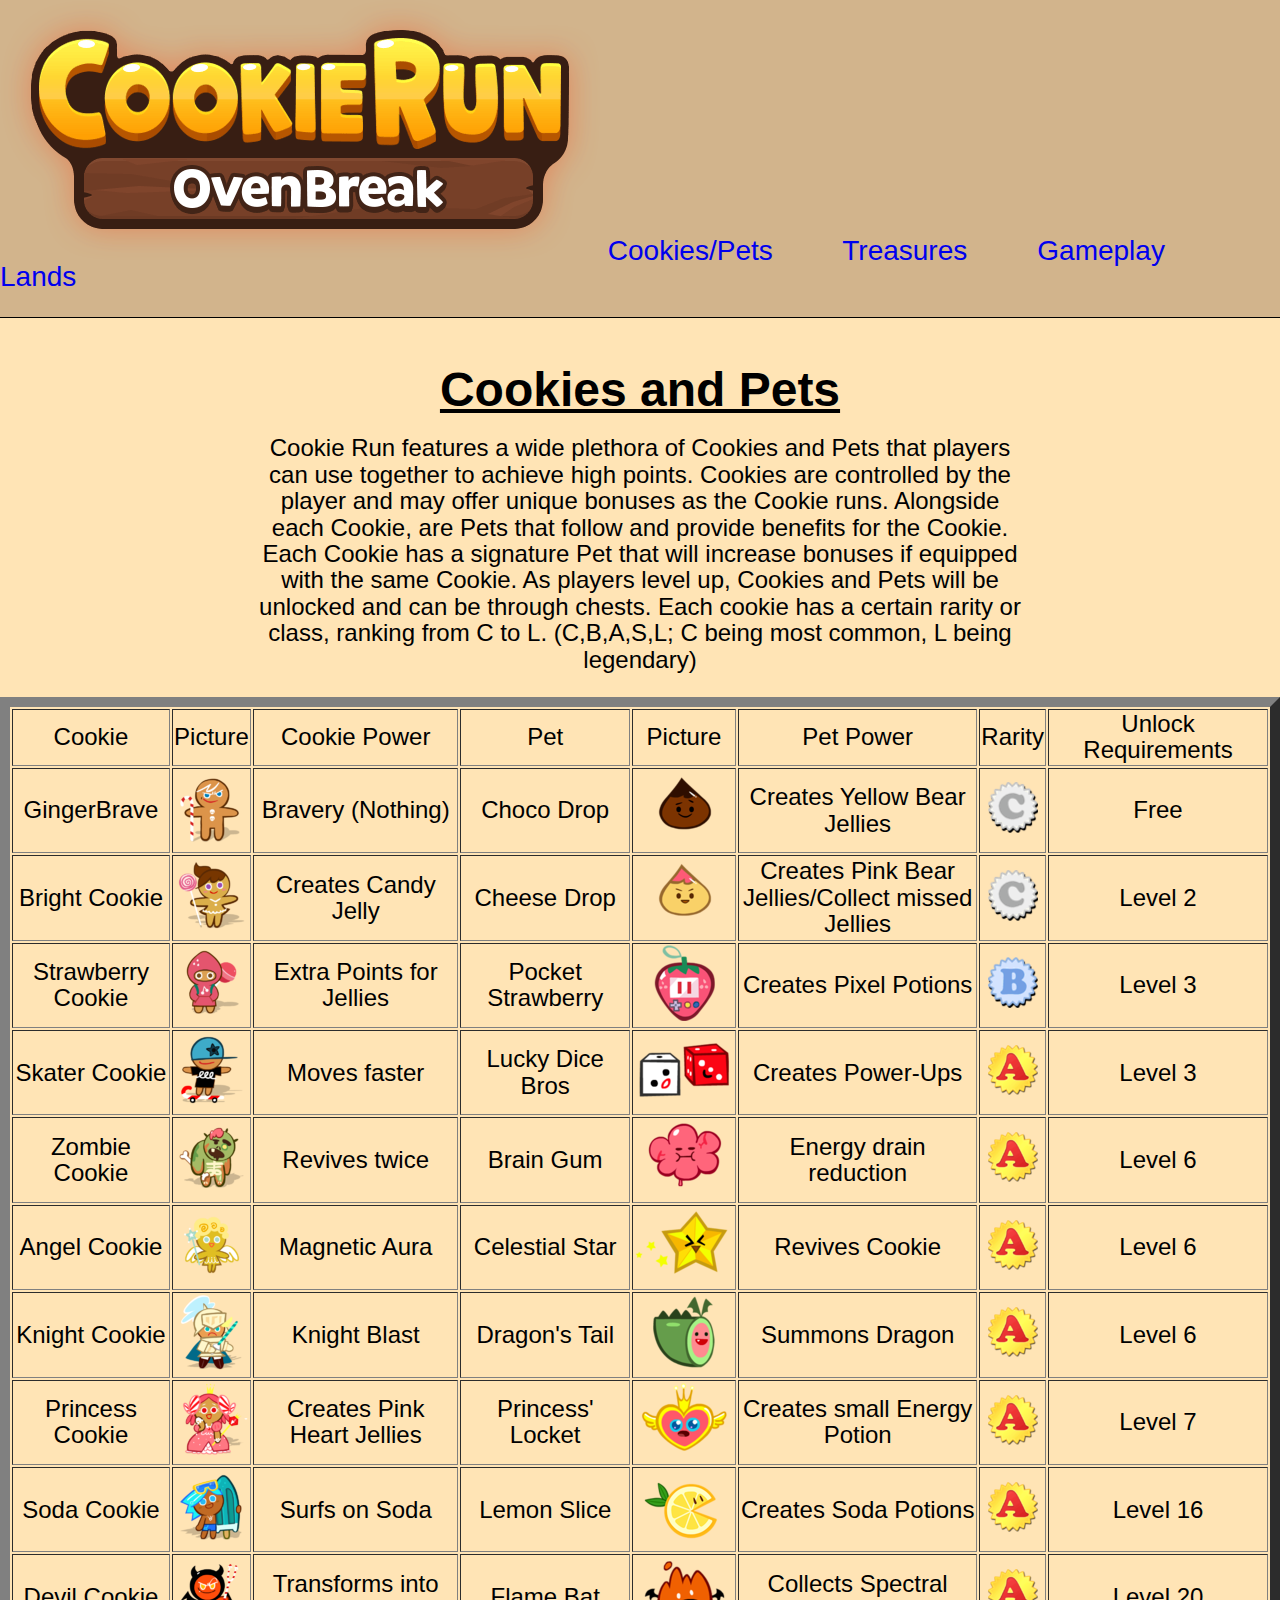
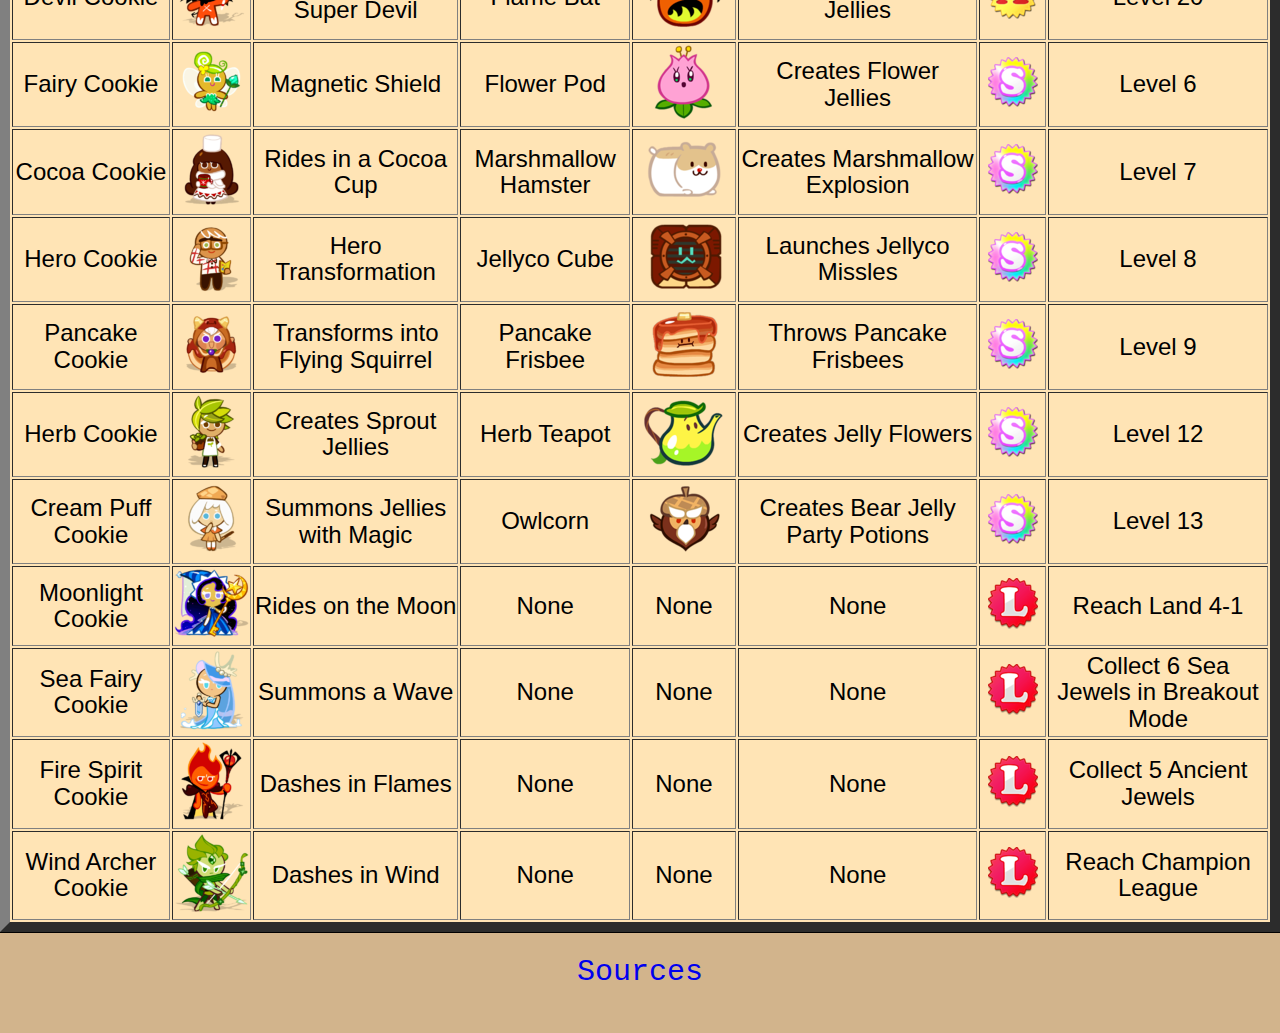
<file: Cookies and Pets.html>
<!DOCTYPE html>
<html><!-- Start Tag -->


<!--
		William Nguyen
		12/01/2017
		Final Project: Cookie Run
-->
	<head>
	
		<style>
			p{
				margin-left: 20%;
				margin-right: 20%;
			}
			#maincookie img:hover{
				width: 125%;	
				height: auto;
			}
		</style>
		
		<title>Cookies and Pets</title>
		<link rel="stylesheet" href="Final Project.css">
	
	
	</head>
	
	<body>
        
		<div id="navbar">
            
            <a href="Final Project.html"><img src="title.png"/></a>
                
            <a style= "text-decoration:none;" href="Cookies and Pets.html">Cookies/Pets</a>
            &nbsp; &nbsp; &nbsp; &nbsp; 
            <a style= "text-decoration:none;" href="Treasures.html">Treasures</a>
            &nbsp; &nbsp; &nbsp; &nbsp; 
            <a style= "text-decoration:none;" href="Gameplay.html">Gameplay</a>
			&nbsp; &nbsp; &nbsp; &nbsp; 
			<a style= "text-decoration:none;" href="lands.html">Lands</a>
            <br><br>
		</div>
		
		<div id="maincookie">
		<br>
			<u><h1>Cookies and Pets</h1></u>
			<p>Cookie Run features a wide plethora of Cookies and Pets that players can use together to achieve high points.
			   Cookies are controlled by the player and may offer unique bonuses as the Cookie runs. Alongside each Cookie,
			   are Pets that follow and provide benefits for the Cookie. Each Cookie has a signature Pet that will increase
			   bonuses if equipped with the same Cookie. As players level up, Cookies and Pets will be unlocked and can be
			   through chests. Each cookie has a certain rarity or class, ranking from C to L. (C,B,A,S,L; C being most common, L being legendary)
			</p>
			
			<table border="10" align="center">
				<tr><!-- row 1 -->
					<td>Cookie</td>
					<td>Picture</td>
					<td>Cookie Power</td>
					<td>Pet</td>
					<td>Picture</td>
					<td>Pet Power</td>
					<td>Rarity</td>
					<td>Unlock Requirements</td>
				</tr>
				<tr><!-- GingerBrave -->
					<td>GingerBrave</td>
					<td><img src="bravecookie.png"/></td>
					<td>Bravery (Nothing)</td>
					<td>Choco Drop</td>
					<td><img src="chocodrop.png"/></td>
					<td>Creates Yellow Bear Jellies</td>
					<td><img src="cgrade.png"/></td>
					<td>Free</td>
				</tr>
				<tr>
					<td>Bright Cookie</td>
					<td><img src="brightcookie.png"/></td>
					<td>Creates Candy Jelly</td>
					<td>Cheese Drop</td>
					<td><img src="cheesedrop.png"/></td>
					<td>Creates Pink Bear Jellies/Collect missed Jellies</td>
					<td><img src="cgrade.png"/></td>
					<td>Level 2</td>
				</tr>
				<tr>
					<td>Strawberry Cookie</td>
					<td><img src="strawberrycookie.png"/></td>
					<td>Extra Points for Jellies</td>
					<td>Pocket Strawberry</td>
					<td><img src="pocketstrawberry.png"/></td>
					<td>Creates Pixel Potions</td>
					<td><img src="bgrade.png"/></td>
					<td>Level 3</td>
                </tr>
                <tr>
                    <td>Skater Cookie</td>
                    <td><img src="skater.png"/></td>
                    <td>Moves faster</td>
                    <td>Lucky Dice Bros</td>
                    <td><img src="dice.png"/></td>
                    <td>Creates Power-Ups</td>
                    <td><img src="agrade.png"/></td>
                    <td>Level 3</td>
                </tr>
                <tr>
                    <td>Zombie Cookie</td>
                    <td><img src="zombie.png"/></td>
                    <td>Revives twice</td>
                    <td>Brain Gum</td>
                    <td><img src="braingum.png"/></td>
                    <td>Energy drain reduction</td>
                    <td><img src="agrade.png"/></td>
                    <td>Level 6</td>
                </tr>
                <tr>
                    <td>Angel Cookie</td>
                    <td><img src="angel.png"/></td>
                    <td>Magnetic Aura</td>
                    <td>Celestial Star</td>
                    <td><img src="star.png"/></td>
                    <td>Revives Cookie</td>
                    <td><img src="agrade.png"/></td>
                    <td>Level 6</td>
                </tr>
                <tr>
                    <td>Knight Cookie</td>
                    <td><img src="knight.png"/></td>
                    <td>Knight Blast</td>
                    <td>Dragon's Tail</td>
                    <td><img src="dragontail.png"/></td>
                    <td>Summons Dragon</td>
                    <td><img src="agrade.png"/></td>
                    <td>Level 6</td>
                </tr>
                <tr>
                    <td>Princess Cookie</td>
                    <td><img src="princess.png"/></td>
                    <td>Creates Pink Heart Jellies</td>
                    <td>Princess' Locket</td>
                    <td><img src="locket.png"/></td>
                    <td>Creates small Energy Potion</td>
                    <td><img src="agrade.png"/></td>
                    <td>Level 7</td>
                </tr>
                <tr>
                    <td>Soda Cookie</td>
                    <td><img src="sodacookie.png"/></td>
                    <td>Surfs on Soda</td>
                    <td>Lemon Slice</td>
                    <td><img src="lemon.png"/></td>
                    <td>Creates Soda Potions</td>
                    <td><img src="agrade.png"/></td>
                    <td>Level 16</td>
                </tr>
                <tr>
                    <td>Devil Cookie</td>
                    <td><img src="devilcookie.png"/></td>
                    <td>Transforms into Super Devil</td>
                    <td>Flame Bat</td>
                    <td><img src="flamebat.png"/></td>
                    <td>Collects Spectral Jellies</td>
                    <td><img src="agrade.png"/></td>
                    <td>Level 20</td>
                </tr>
                <tr>
                    <td>Fairy Cookie</td>
                    <td><img src="fairycookie.png"/></td>
                    <td>Magnetic Shield</td>
                    <td>Flower Pod</td>
                    <td><img src="flowerpod.png"/></td>
                    <td>Creates Flower Jellies</td>
                    <td><img src="sgrade.png"/></td>
                    <td>Level 6</td>
                </tr>
                <tr>
                    <td>Cocoa Cookie</td>
                    <td><img src="cocoacookie.png"/></td>
                    <td>Rides in a Cocoa Cup</td>
                    <td>Marshmallow Hamster</td>
                    <td><img src="hamster.png"/></td>
                    <td>Creates Marshmallow Explosion</td>
                    <td><img src="sgrade.png"/></td>
                    <td>Level 7</td>
                </tr>
                <tr>
                    <td>Hero Cookie</td>
                    <td><img src="herocookie.png"/></td>
                    <td>Hero Transformation</td>
                    <td>Jellyco Cube</td>
                    <td><img src="jellyco.png"/></td>
                    <td>Launches Jellyco Missles</td>
                    <td><img src="sgrade.png"/></td>
                    <td>Level 8</td>
                </tr>
                <tr>
                    <td>Pancake Cookie</td>
                    <td><img src="pancakecookie.png"/></td>
                    <td>Transforms into Flying Squirrel</td>
                    <td>Pancake Frisbee</td>
                    <td><img src="pancake.png"/></td>
                    <td>Throws Pancake Frisbees</td>
                    <td><img src="sgrade.png"/></td>
                    <td>Level 9</td>
                </tr>
                <tr>
                    <td>Herb Cookie</td>
                    <td><img src="herbcookie.png"/></td>
                    <td>Creates Sprout Jellies</td>
                    <td>Herb Teapot</td>
                    <td><img src="teapot.png"/></td>
                    <td>Creates Jelly Flowers</td>
                    <td><img src="sgrade.png"/></td>
                    <td>Level 12</td>
                </tr>
                <tr>
                    <td>Cream Puff Cookie</td>
                    <td><img src="creampuffcookie.png"/></td>
                    <td>Summons Jellies with Magic</td>
                    <td>Owlcorn</td>
                    <td><img src="owlcorn.png"/></td>
                    <td>Creates Bear Jelly Party Potions</td>
                    <td><img src="sgrade.png"/></td>
                    <td>Level 13</td>
                </tr>
                <tr>
                    <td>Moonlight Cookie</td>
                    <td><img src="moonlightcookie.png"/></td>
                    <td>Rides on the Moon</td>
                    <td>None</td>
                    <td>None</td>
                    <td>None</td>
                    <td><img src="lgrade.png"/></td>
                    <td>Reach Land 4-1</td>
                </tr>
                <tr>
                    <td>Sea Fairy Cookie</td>
                    <td><img src="seafairycookie.png"/></td>
                    <td>Summons a Wave</td>
                    <td>None</td>
                    <td>None</td>
                    <td>None</td>
                    <td><img src="lgrade.png"/></td>
                    <td>Collect 6 Sea Jewels in Breakout Mode</td>
                </tr>
                <tr>
                    <td>Fire Spirit Cookie</td>
                    <td><img src="firespiritcookie.png"/></td>
                    <td>Dashes in Flames</td>
                    <td>None</td>
                    <td>None</td>
                    <td>None</td>
                    <td><img src="lgrade.png"/></td>
                    <td>Collect 5 Ancient Jewels</td>
                </tr>
                <tr>
                    <td>Wind Archer Cookie</td>
                    <td><img src="windarchercookie.png"/></td>
                    <td>Dashes in Wind</td>
                    <td>None</td>
                    <td>None</td>
                    <td>None</td>
                    <td><img src="lgrade.png"/></td>
                    <td>Reach Champion League</td>
                </tr>
            </table>
		</div>
        
        <div id="footer">
            <br>
            <a style="text-decoration:none;" href="sources.html">Sources</a>
        </div>
        
	</body>

</html> <!-- End Tag -->
</file>
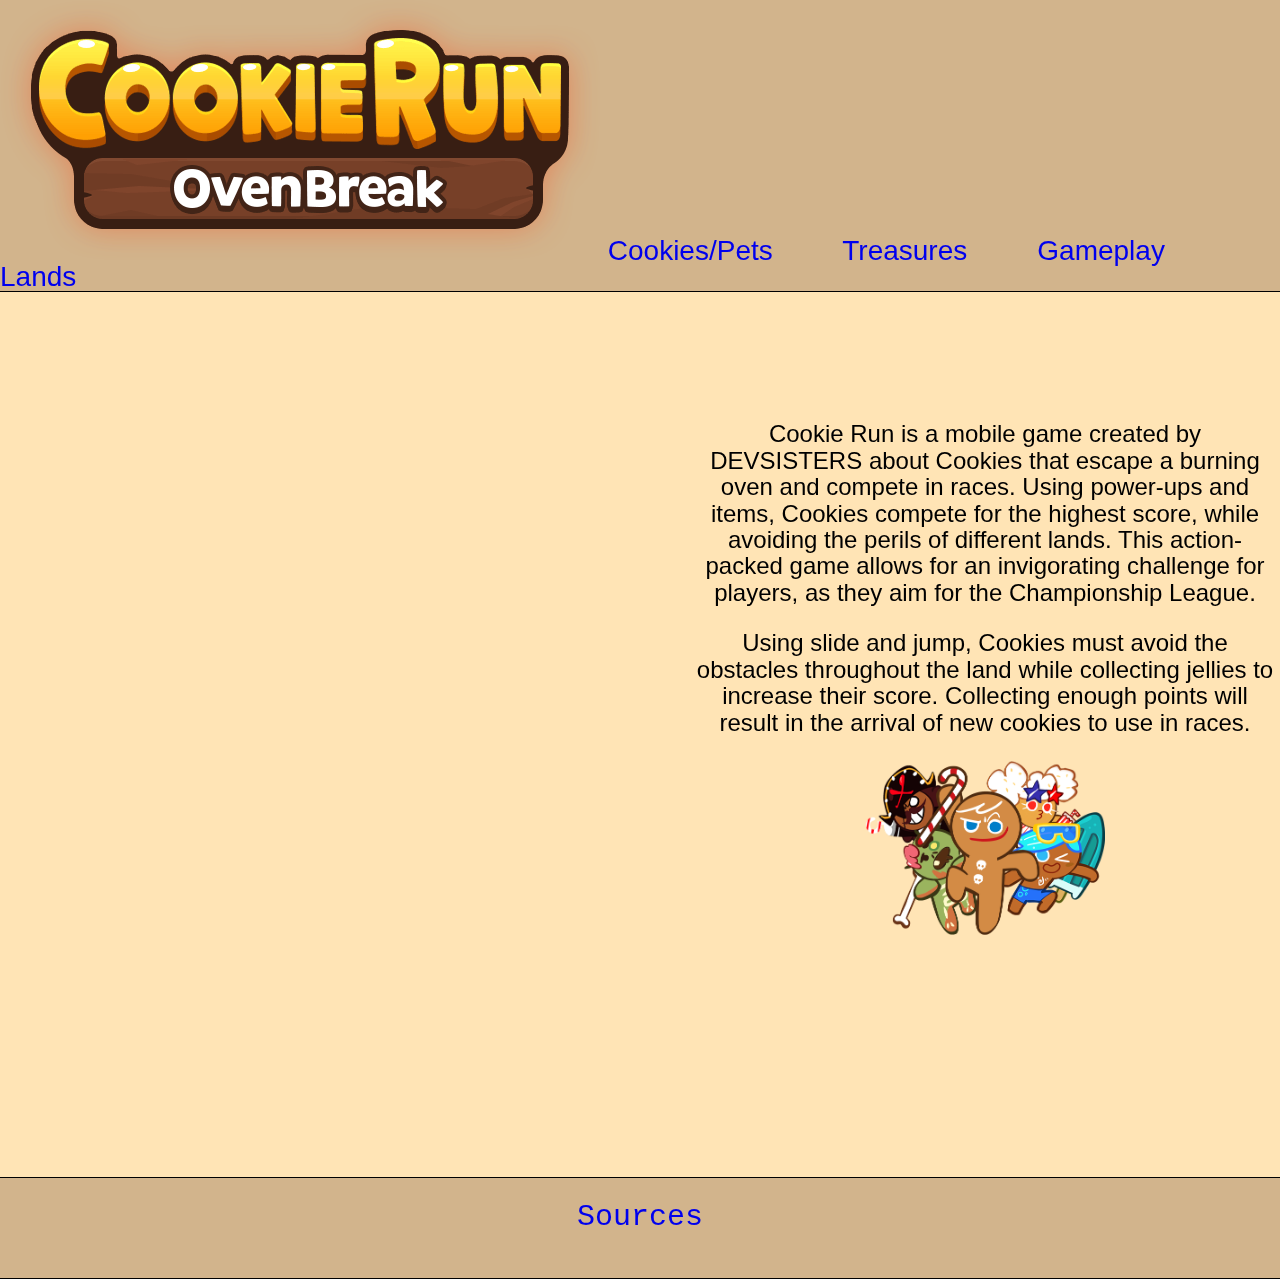
<file: Final Project.html>
<!DOCTYPE html>
<html><!-- Start Tag -->


<!--
		William Nguyen
		12/01/2017
		Final Project: Cookie Run
-->
	<head>
	
		<style>
            iframe{
                margin-left: 10px;
                float: left;
            }
            div{
                border-bottom: 1px solid black;
            }
		</style>
		
		<title>Cookie Run</title>
		<link rel="stylesheet" href="Final Project.css">
		
	</head>
	
	<body>
        
        <div id="navbar">
		    
            <a href="Final Project.html"><img src="title.png"/></a>
                
            <a style= "text-decoration:none;" href="Cookies and Pets.html">Cookies/Pets</a>
            &nbsp; &nbsp; &nbsp; &nbsp; 
            <a style= "text-decoration:none;" href="Treasures.html">Treasures</a>
            &nbsp; &nbsp; &nbsp; &nbsp; 
            <a style= "text-decoration:none;" href="Gameplay.html">Gameplay</a>
			&nbsp; &nbsp; &nbsp; &nbsp; 
			<a style= "text-decoration:none;" href="lands.html">Lands</a>
                
        </div>
		
        <div id="main"> 
            
            <br><br><br><br>
            <iframe width="680" height="384" src="https://www.youtube.com/embed/l8AE84EqWyI" title="YouTube video player" frameborder="0" allow="accelerometer; autoplay; clipboard-write; encrypted-media; gyroscope; picture-in-picture" allowfullscreen></iframe>
            
            <p>Cookie Run is a mobile game created by DEVSISTERS about Cookies that escape a burning oven and compete in races. Using power-ups and items, Cookies compete for the highest score, while avoiding the perils of different lands. This action-packed game allows for an invigorating challenge for players, as they aim for the Championship League.</p>
            <p>Using slide and jump, Cookies must avoid the obstacles throughout the land while collecting jellies to increase their score. Collecting enough points will result in the arrival of new cookies to use in races.</p>
            
            <img src="cookierunguys.png" height="175"/>
            
        </div>
        
        <div id="footer">
            <br>
            <a style="text-decoration:none;" href="sources.html">Sources</a>
        </div>
            
	</body>

</html> <!-- End Tag -->
</file>
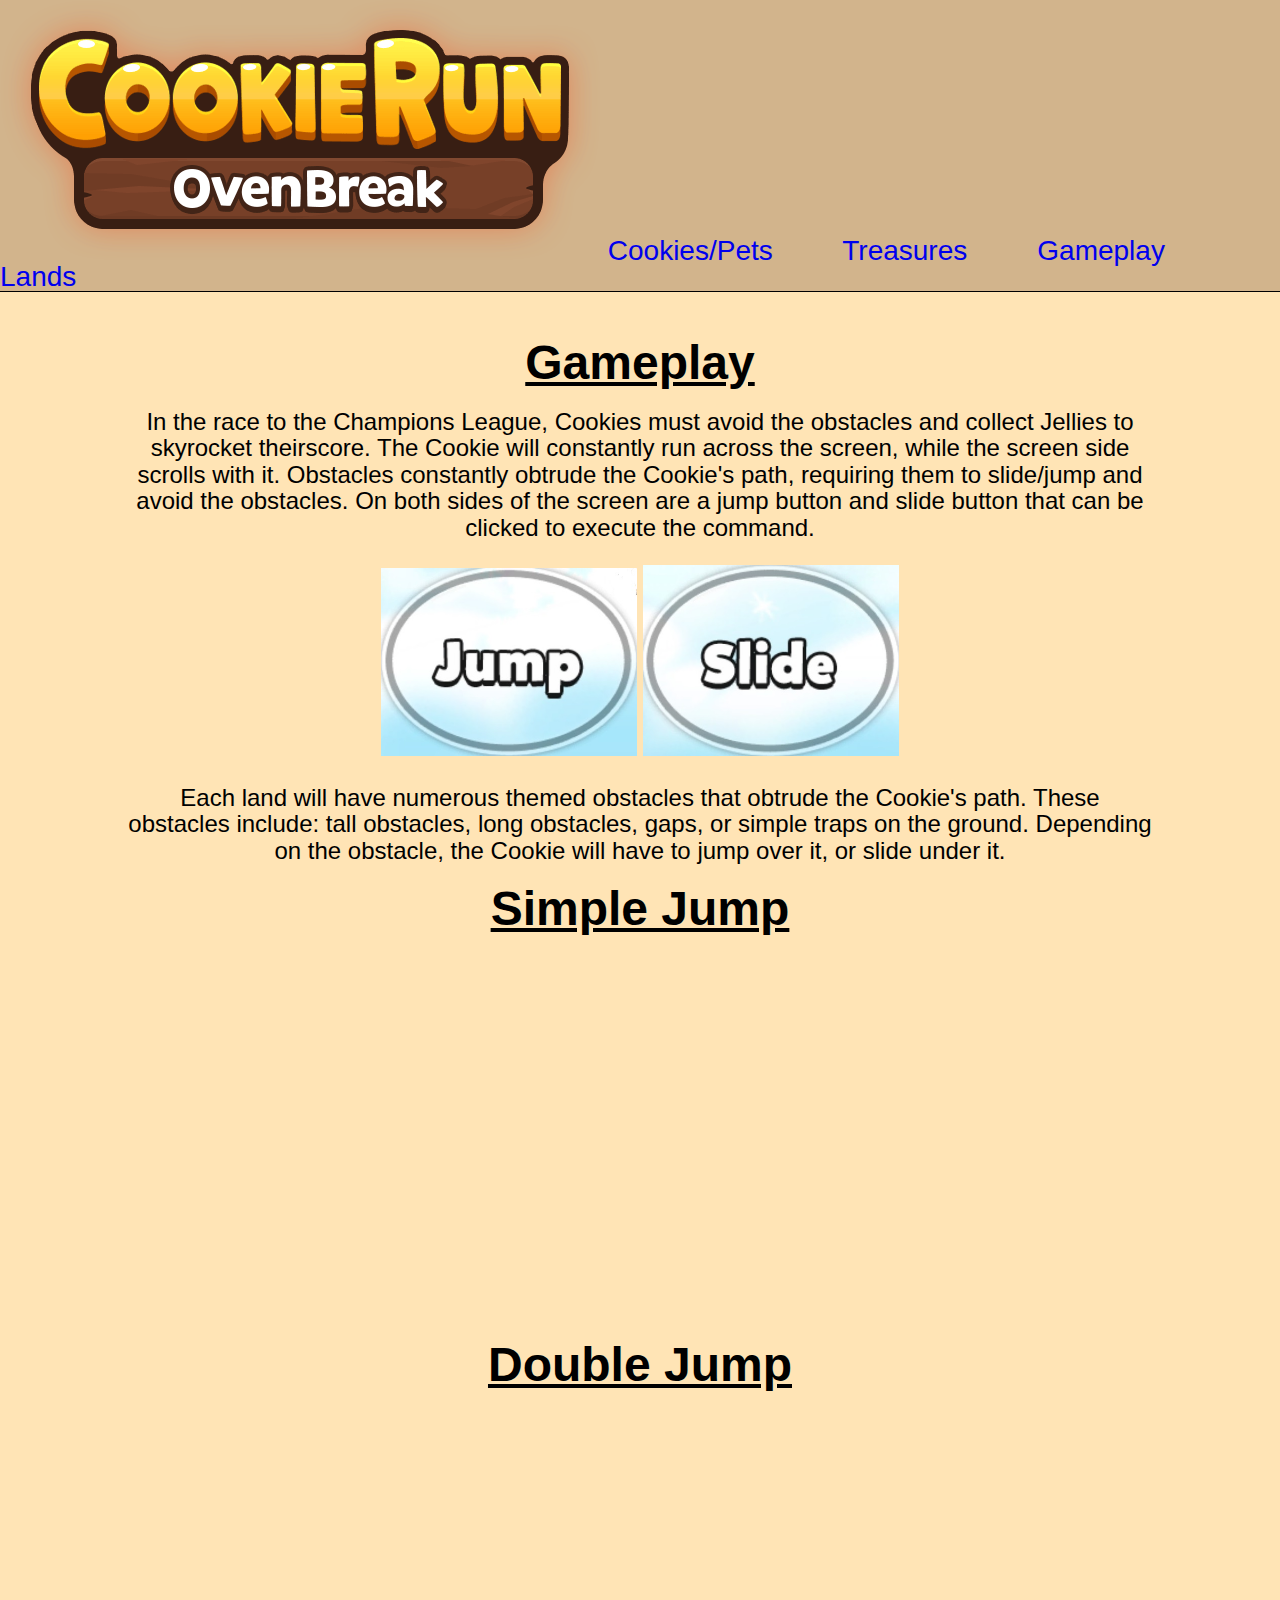
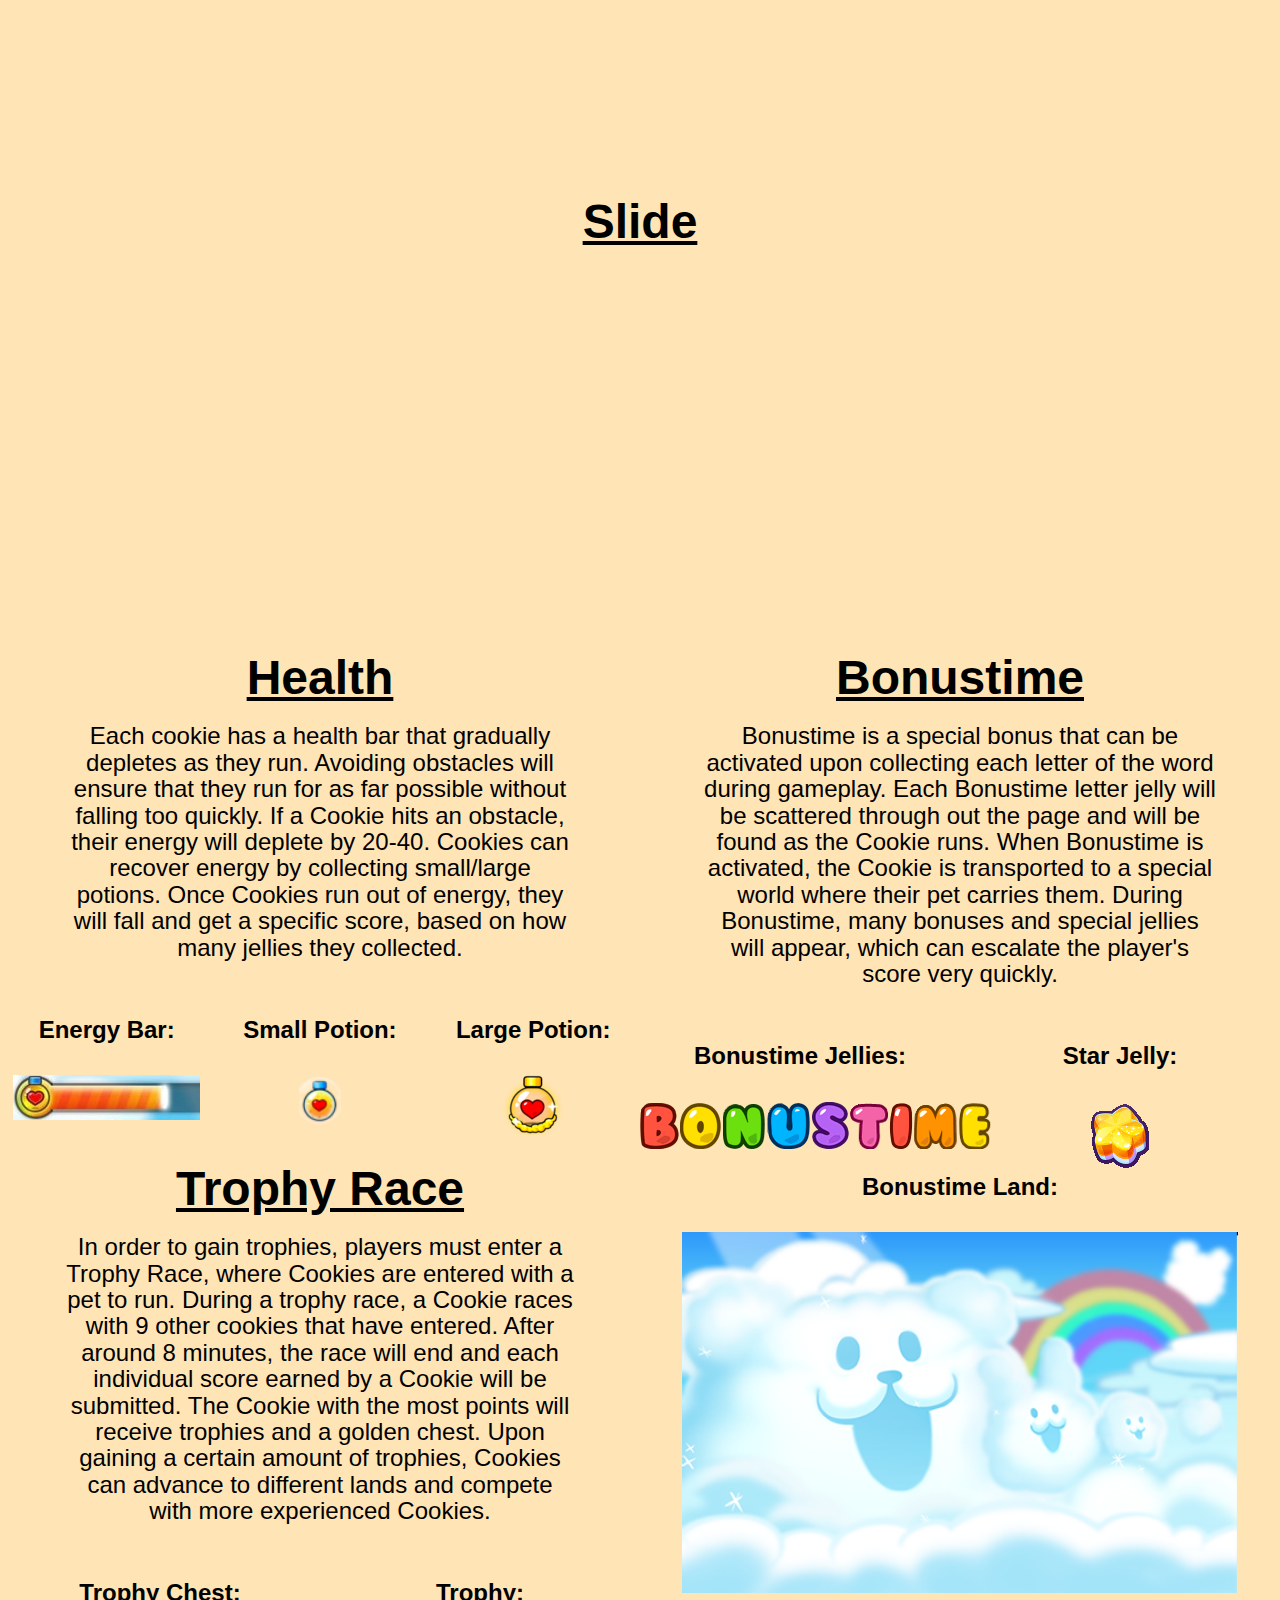
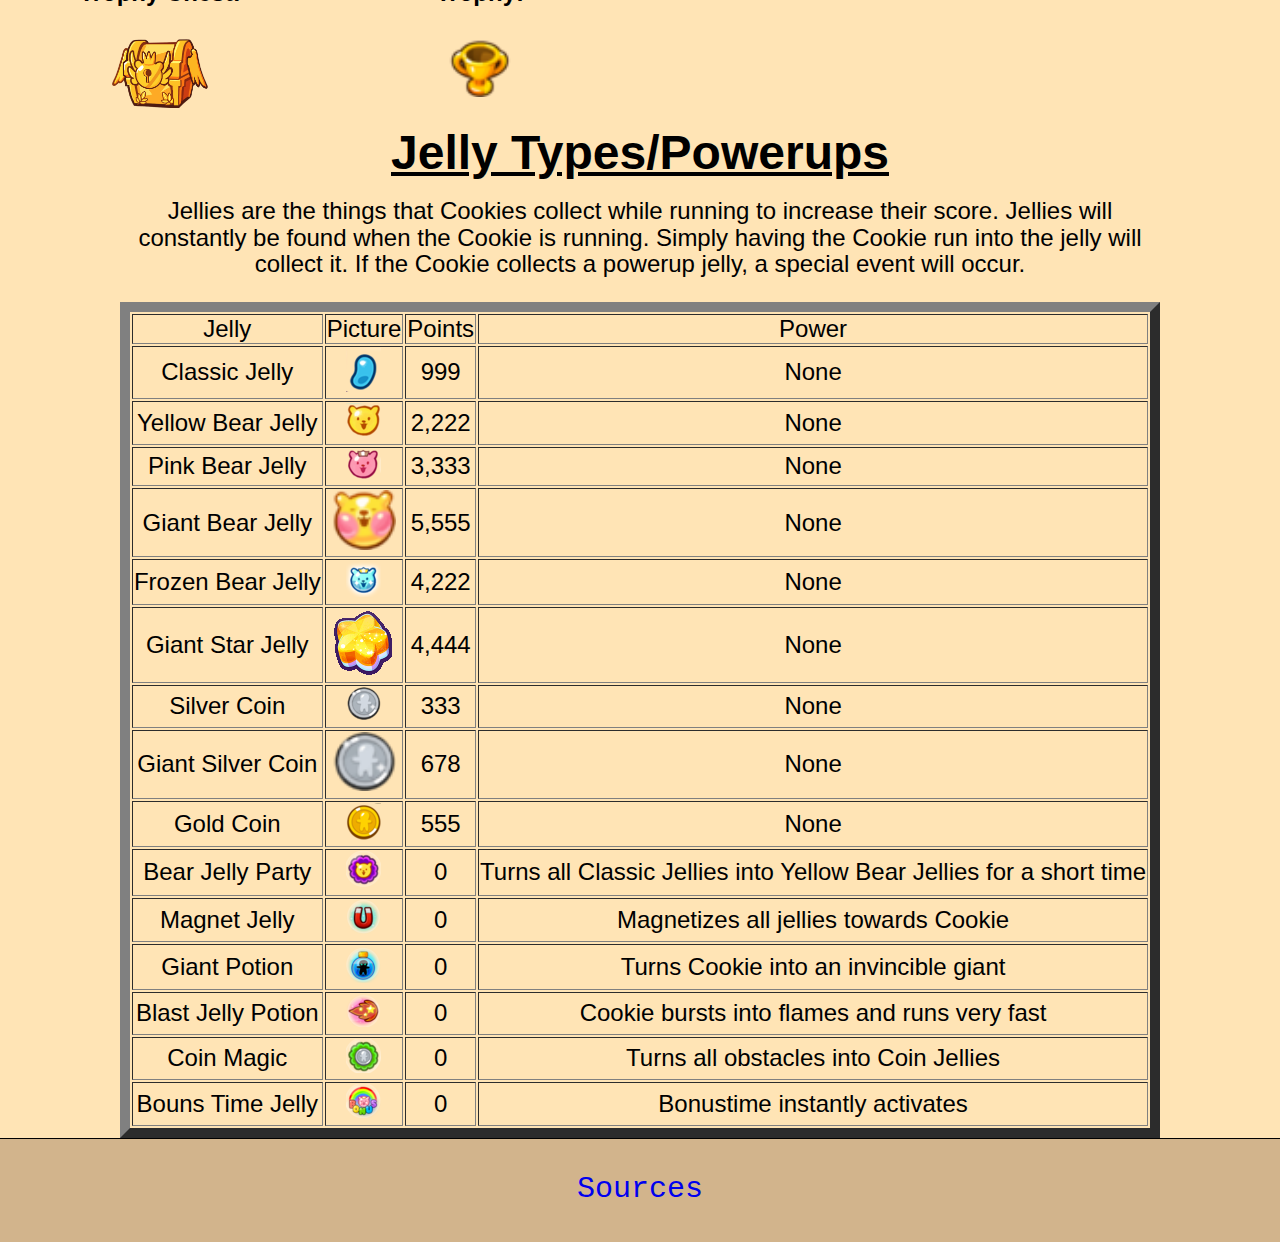
<file: Gameplay.html>
<!DOCTYPE html>
<html><!-- Start Tag -->


<!--
		William Nguyen
		12/01/2017
		Final Project: Cookie Run
-->
	<head>
	
		<style>
			p, td{
			margin-left: 10%;
			margin-right: 10%;
			}
			h1{
				text-decoration: underline;
			}
			.column3{
				width: 33.33%;
				float: left;
			}
            .column2{
                width: 50%;
                float: left;
            }
            h4{
                text-align: center;
            }
		</style>
		
		<title>Gameplay</title>
		<link rel="stylesheet" href="Final Project.css">
	
	
	</head>
	
	<body>
		<div id="navbar">
		
            <a href="Final Project.html"><img src="title.png"/></a>
			
            <a style= "text-decoration:none;" href="Cookies and Pets.html">Cookies/Pets</a>
            &nbsp; &nbsp; &nbsp; &nbsp; 
            <a style= "text-decoration:none;" href="Treasures.html">Treasures</a>
            &nbsp; &nbsp; &nbsp; &nbsp; 
            <a style= "text-decoration:none;" href="Gameplay.html">Gameplay</a>
			&nbsp; &nbsp; &nbsp; &nbsp; 
			<a style= "text-decoration:none;" href="lands.html">Lands</a>
			
		</div>
		
		<div id="gameplaytop">
		<br>
			<h1>Gameplay</h1>
			<p>In the race to the Champions League, Cookies must avoid the obstacles and collect Jellies to skyrocket theirscore. The Cookie will constantly run across the screen, while the screen side scrolls with it. Obstacles constantly obtrude the Cookie's path, requiring them to slide/jump and avoid the obstacles. On both sides of the screen are a jump button and slide button that can be clicked to execute the command. </p>
			<img src="jumpbutton.jpg" width="20%"/>
			<img src="slidebutton.jpg" width="20%"/>
			<p>Each land will have numerous themed obstacles that obtrude the Cookie's path. These obstacles include: tall obstacles, long obstacles, gaps, or simple traps on the ground. Depending on the obstacle, the Cookie will have to jump over it, or slide under it.</p>
			
            <h1>Simple Jump</h1>
            <iframe width="640" height="360" src="https://www.youtube.com/embed/sX-_N9w-2LU?start=90&end=98&showinfo=0&rel=0&iv_load_policy=3" frameborder="0" gesture="media" allow="encrypted-media" allowfullscreen></iframe>
          
            <br>
            <h1>Double Jump</h1>
            <iframe width="640" height="360" src="https://www.youtube.com/embed/sX-_N9w-2LU?start=117&end=122&showinfo=0&rel=0&iv_load_policy=3" frameborder="0" gesture="media" allow="encrypted-media" allowfullscreen></iframe>
            
            <br>
            <h1>Slide</h1>
            <iframe width="640" height="360" src="https://www.youtube.com/embed/sX-_N9w-2LU?start=143&end=148&showinfo=0&rel=0&iv_load_policy=3" frameborder="0" gesture="media" allow="encrypted-media" allowfullscreen></iframe>
		</div>
        <div id="leftcolumngameplay">
            <h1>Health</h1>
            <p>Each cookie has a health bar that gradually depletes as they run.
            Avoiding obstacles will ensure that they run for as far possible without
            falling too quickly. If a Cookie hits an obstacle, their energy will
            deplete by 20-40. Cookies can recover energy by collecting small/large
            potions. Once Cookies run out of energy, they will fall and get a specific
            score, based on how many jellies they collected.</p>
				
            <div class="column3">
                <h4>Energy Bar:</h4>
                <img src="energybar.jpg"/>
            </div>
				
            <div class="column3">
				<h4>Small Potion:</h4>
				<img src="smallpotion.png" width="20%"/>
            </div>
				
            <div class="column3">
				<h4>Large Potion:</h4>
				<img src="largepotion.png"/>
            </div>
                
            <br><br><br><br><br><br>
            <h1>Trophy Race</h1>
            <p>In order to gain trophies, players must enter a Trophy Race, where Cookies are entered with a pet to run. During a trophy race, a Cookie races with 9 other cookies that have entered. After around 8 minutes, the race will end and each individual score earned by a Cookie will be submitted. The Cookie with the most points will receive trophies and a golden chest.
			Upon gaining a certain amount of trophies, Cookies can advance to different lands and compete with more experienced Cookies.</p>
            
            <div class="column2">
				<h4>Trophy Chest:</h4>
				<img src="trophychest.png" width="30%"/>
            </div>
				
            <div class="column2">
				<h4>Trophy:</h4>
				<img src="trophy.png" width="20%"/>
            </div>
				
        </div>
			<div id="rightcolumngameplay">
				<h1>Bonustime</h1>
                <p>Bonustime is a special bonus that can be activated upon collecting each letter of the word during gameplay. Each Bonustime letter jelly will be scattered through out the page and will be found as the Cookie runs. When Bonustime is activated, the Cookie is transported to a special world where their pet carries them. During Bonustime, many bonuses and special jellies will appear, which can escalate the player's score very quickly.</p>
                
                <div class="column2">
					<h4>Bonustime Jellies:</h4>
					<img src="bonustime.png"/>
                </div>
				
				<div class="column2">
					<h4>Star Jelly:</h4>
					<img src="starjelly.gif"/>
				</div>
                
                <h4>Bonustime Land:</h4>
				<img src="bonustimeland.png" width="87%"/>
			</div>
        <div id="gameplaybottom">
            <h1>Jelly Types/Powerups</h1>
            <p>Jellies are the things that Cookies collect while running to increase their score. Jellies will constantly be found when the Cookie is running. Simply having the Cookie run into the jelly will collect it. If the Cookie collects a powerup jelly, a special event will occur.</p>
            <table border="10" align="center">
                <tr>
                    <td>Jelly</td>
				    <td>Picture</td>
				    <td>Points</td>
				    <td>Power</td>
                </tr>
                <tr>
                    <td>Classic Jelly</td>
				    <td><img src="classicjelly.png"/></td>
				    <td>999</td>
				    <td>None</td>
                </tr>
                <tr>
                    <td>Yellow Bear Jelly</td>
				    <td><img src="yellowbearjelly.png"/></td>
				    <td>2,222</td>
				    <td>None</td>
                </tr>
                <tr>
                    <td>Pink Bear Jelly</td>
				    <td><img src="pinkbearjelly.png"/></td>
				    <td>3,333</td>
				    <td>None</td>
                </tr>
                <tr>
                    <td>Giant Bear Jelly</td>
				    <td><img src="giantbearjelly.png" width="85%"</td>
				    <td>5,555</td>
				    <td>None</td>
                </tr>
				<tr>
                    <td>Frozen Bear Jelly</td>
				    <td><img src="frozenbearjelly.png"</td>
				    <td>4,222</td>
				    <td>None</td>
                </tr>
				<tr>
                    <td>Giant Star Jelly</td>
				    <td><img src="starjelly.gif"</td>
				    <td>4,444</td>
				    <td>None</td>
                </tr>
				<tr>
                    <td>Silver Coin</td>
				    <td><img src="silvercoin.png"</td>
				    <td>333</td>
				    <td>None</td>
                </tr>
				<tr>
                    <td>Giant Silver Coin</td>
				    <td><img src="giantsilvercoin.png" width="85%"/td>
				    <td>678</td>
				    <td>None</td>
                </tr>
				<tr>
                    <td>Gold Coin</td>
				    <td><img src="goldcoin.png"</td>
				    <td>555</td>
				    <td>None</td>
                </tr>
                <tr>
                    <td>Bear Jelly Party</td>
				    <td><img src="bearjellyparty.png"</td>
				    <td>0</td>
				    <td>Turns all Classic Jellies into Yellow Bear Jellies for a short time</td>
                </tr>
                <tr>
                    <td>Magnet Jelly</td>
				    <td><img src="magnet.png"</td>
				    <td>0</td>
				    <td>Magnetizes all jellies towards Cookie</td>
                </tr>
                <tr>
                    <td>Giant Potion</td>
				    <td><img src="giant.png"</td>
				    <td>0</td>
				    <td>Turns Cookie into an invincible giant</td>
                </tr>
				<tr>
                    <td>Blast Jelly Potion</td>
				    <td><img src="blastjelly.png"</td>
				    <td>0</td>
				    <td>Cookie bursts into flames and runs very fast</td>
                </tr>
				<tr>
                    <td>Coin Magic</td>
				    <td><img src="coinmagic.png"</td>
				    <td>0</td>
				    <td>Turns all obstacles into Coin Jellies</td>
                </tr>
				<tr>
                    <td>Bouns Time Jelly</td>
				    <td><img src="bonustimejelly.png"</td>
				    <td>0</td>
				    <td>Bonustime instantly activates</td>
                </tr>
            </table>
        </div>
		<div id="footergameplay">
            <br>
            <a style="text-decoration:none;" href="sources.html">Sources</a>
        </div>
	
</html> <!-- End Tag -->
</file>
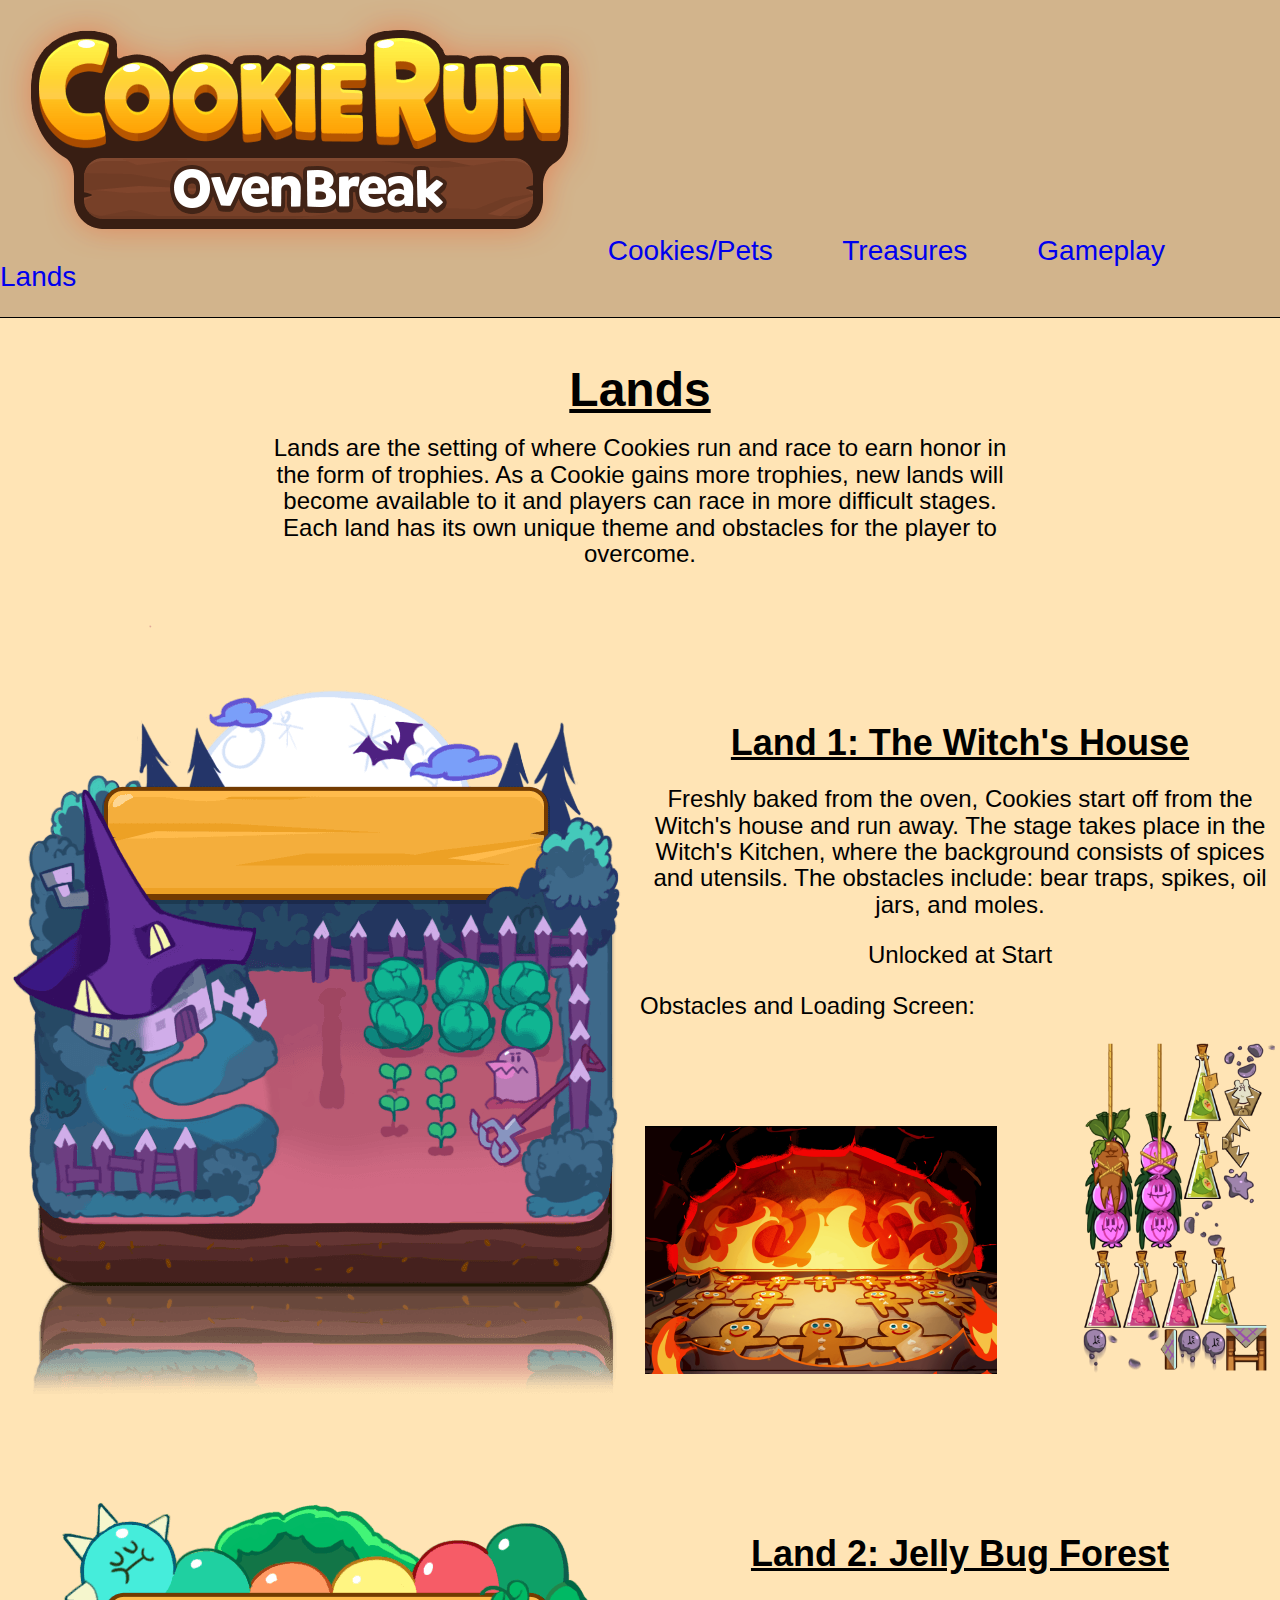
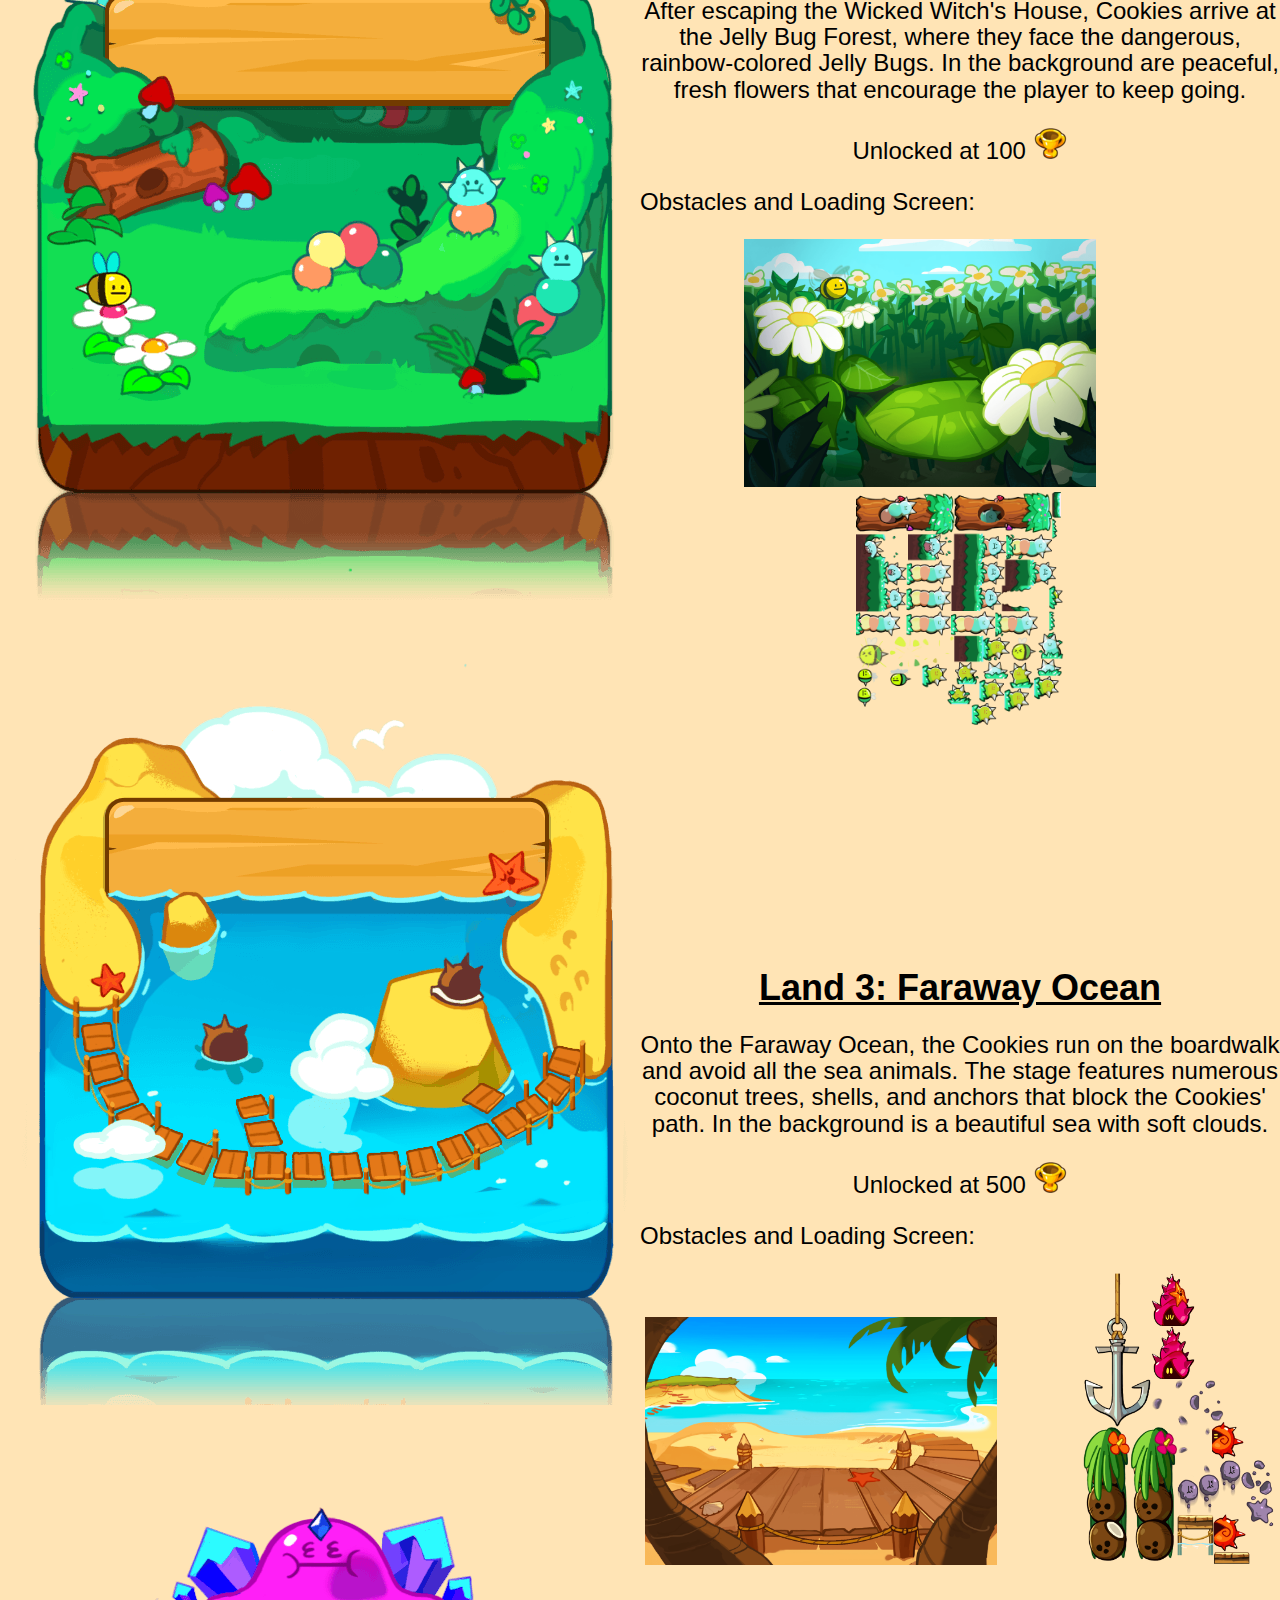
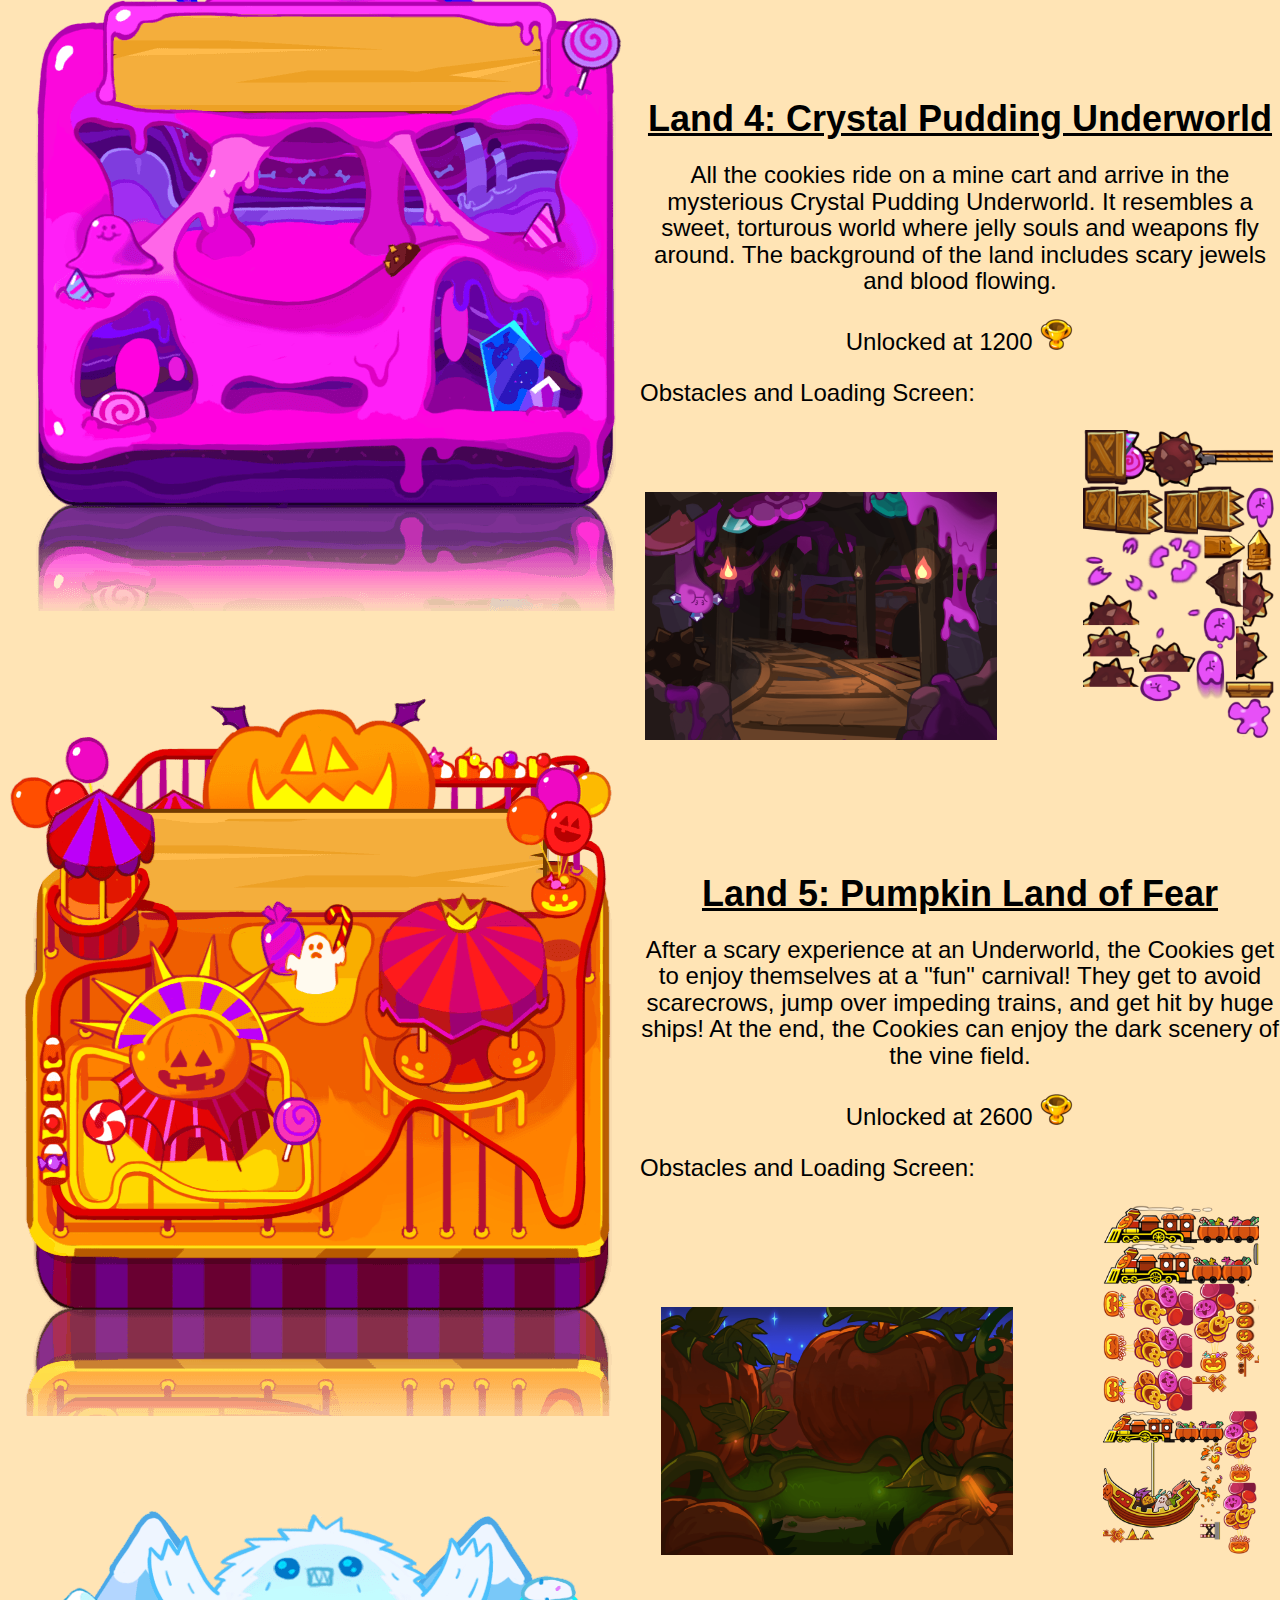
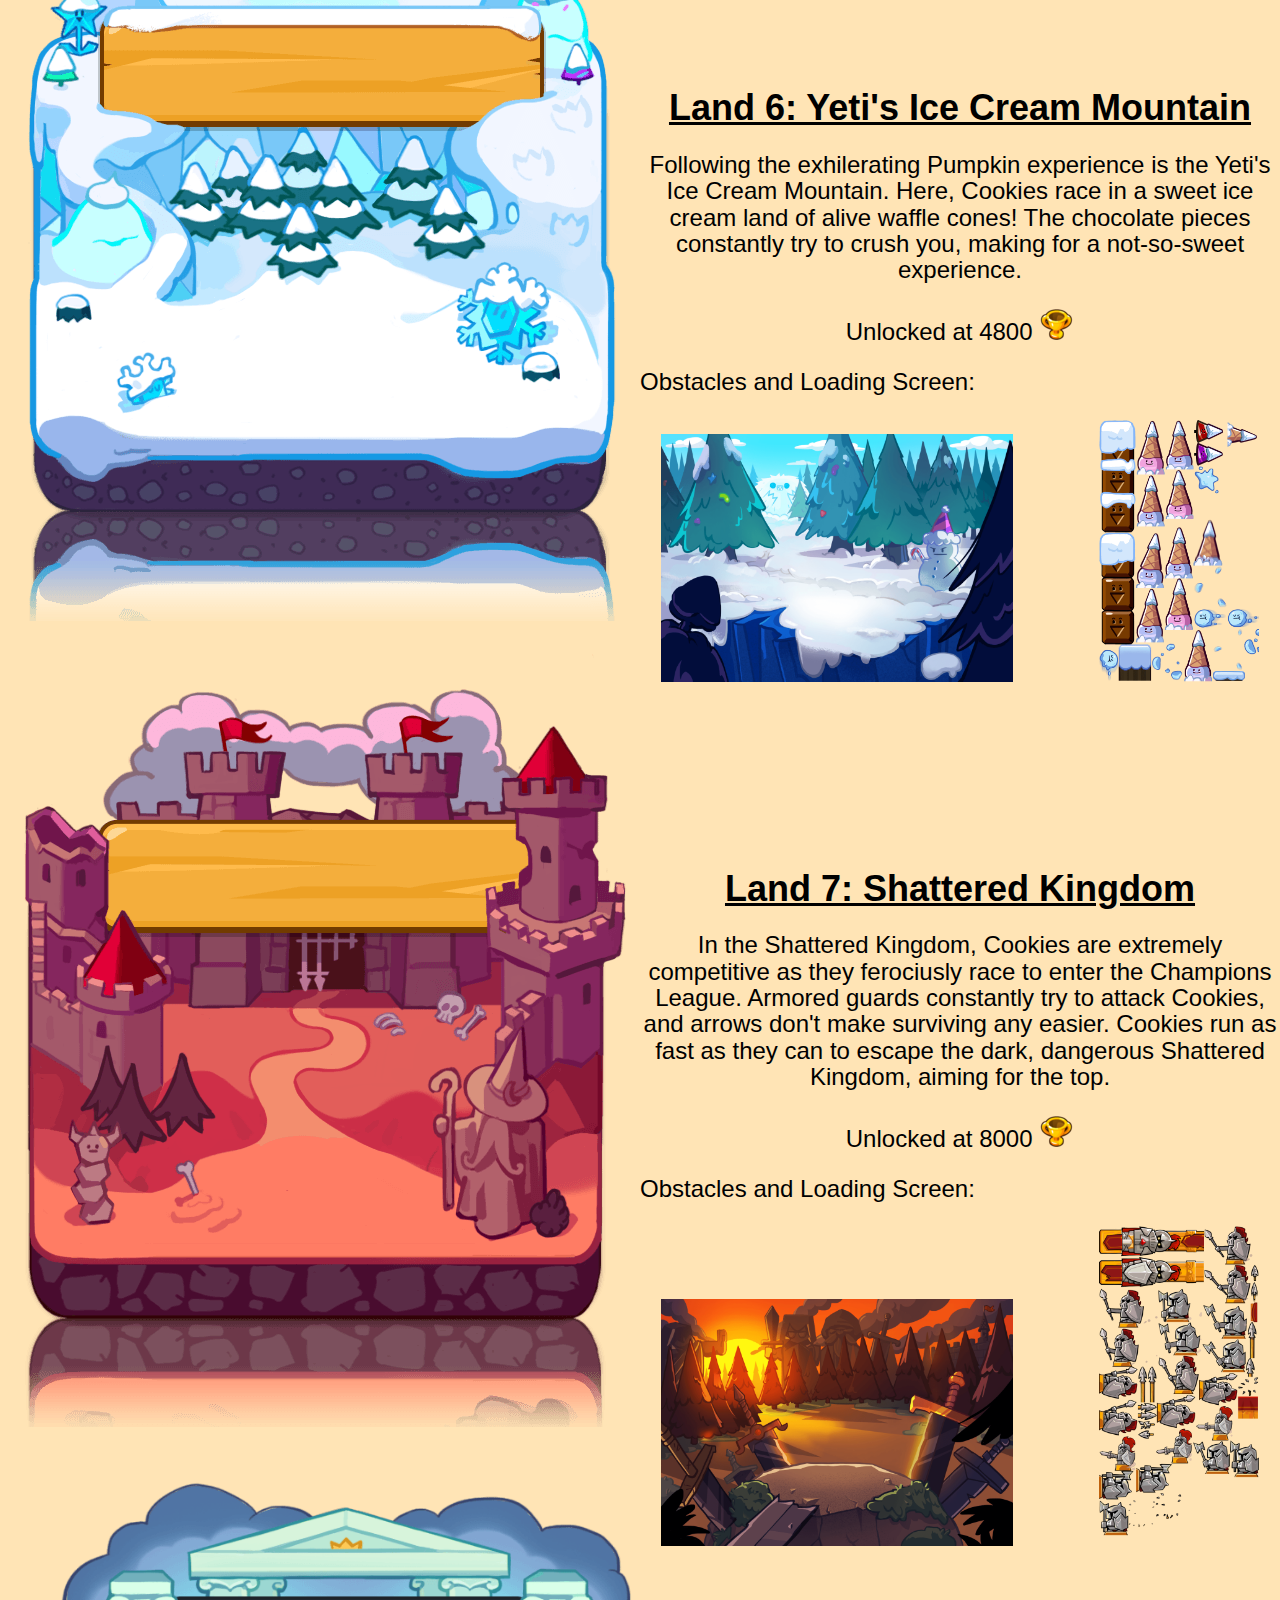
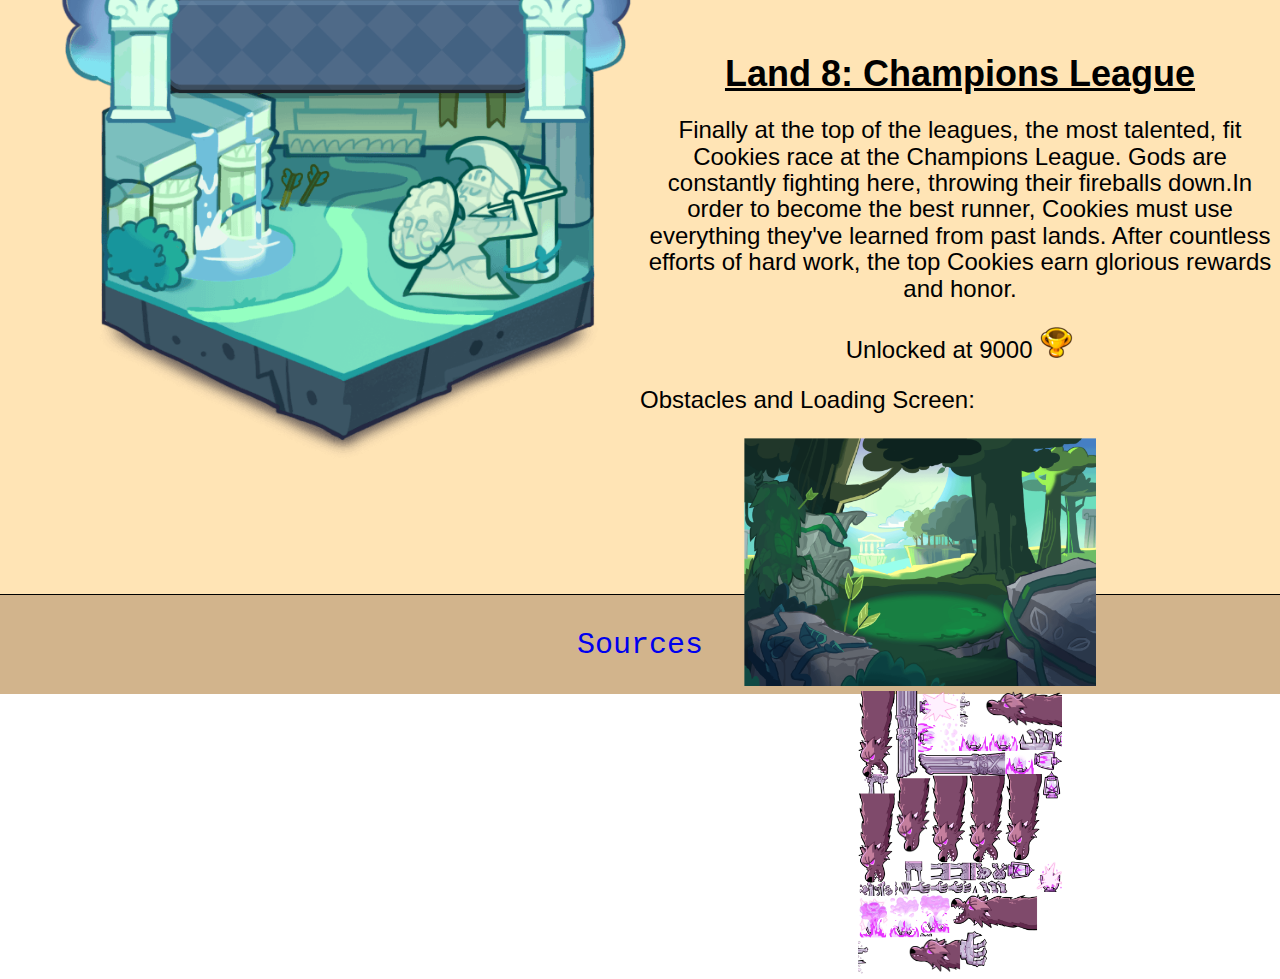
<file: Lands.html>
<!DOCTYPE html>
<html><!-- Start Tag -->


<!--
		William Nguyen
		12/01/2017
		Final Project: Cookie Run
-->
	<head>
	
		<style>
             #intro{
				margin-left: 20%;
				margin-right: 20%;
                text-align: center;
			}
            h2{
                text-decoration: underline;
            }
            #landsintro{
                border-bottom: solid moccasin;
            }
			#caption{
				text-align: left;
			}
		</style>
		
		<title>Lands</title>
		<link rel="stylesheet" href="Final Project.css">
	
	
	</head>
	
	<body>
		<div id="navbar">
		
            <a href="index.html"><img src="title.png"/></a>
			
            <a style= "text-decoration:none;" href="Cookies and Pets.html">Cookies/Pets</a>
            &nbsp; &nbsp; &nbsp; &nbsp; 
            <a style= "text-decoration:none;" href="Treasures.html">Treasures</a>
            &nbsp; &nbsp; &nbsp; &nbsp; 
            <a style= "text-decoration:none;" href="Gameplay.html">Gameplay</a>
			&nbsp; &nbsp; &nbsp; &nbsp; 
			<a style= "text-decoration:none;" href="lands.html">Lands</a>
			<br><br>
		</div>
        
		<div id="landsintro">
		<br>
            <u><h1>Lands</h1></u>
            <p id="intro">Lands are the setting of where Cookies run and race to earn honor in the form of trophies. As a Cookie gains more trophies, new lands will become available to it and players can race in more difficult stages. Each land has its own unique theme and obstacles for the player to overcome.</p>
        </div>
        
        <div id="landsleft">
            <img src="witchhouse.png"/>
			<img src="forest.png"/>
			<img src="ocean.png"/>
			<img src="underworld.png"/>
			<img src="pumpkin.png"/>
			<img src="mountain.png"/>
			<img src="kingdom.png"/>
			<img src="championleague.png" width="105%"/>
            <br>
        </div>
        
            
        <div id="landsright">
		
            <br><br><br><br>
            <h2>Land 1: The Witch's House</h2>
			<p>Freshly baked from the oven, Cookies start off from the Witch's house and run away.
			The stage takes place in the Witch's Kitchen, where the background consists of spices
			and utensils. The obstacles include: bear traps, spikes, oil jars, and moles.</p>
			<p>Unlocked at Start</p>
			<p id="caption">Obstacles and Loading Screen:</p>
			<img src="witchloadingscreen.png" width="55%"/>
			&nbsp; &nbsp; &nbsp; &nbsp; &nbsp; &nbsp;
			<img src="witchobstacles.png" width="30%"/>
			<br><br><br><br><br><br>
			
			<h2>Land 2: Jelly Bug Forest</h2>
			<p>After escaping the Wicked Witch's House, Cookies arrive at the Jelly Bug Forest,
			where they face the dangerous, rainbow-colored Jelly Bugs. In the background are
			peaceful, fresh flowers that encourage the player to keep going.</p>
			<p>Unlocked at 100 <img id="trophy" src="trophy.png"/></p>
			<p id="caption">Obstacles and Loading Screen: </p>
			<img src="forestloadingscreen.png" width="55%"/>
			&nbsp; &nbsp; &nbsp; &nbsp; &nbsp; &nbsp;
			<img src="forestobstacles.png" width="32.5%"/>
			
			<br><br><br><br><br><br><br><br><br>
			
			<h2>Land 3: Faraway Ocean</h2>
			<p>Onto the Faraway Ocean, the Cookies run on the boardwalk and avoid all the sea
			animals. The stage features numerous coconut trees, shells, and anchors that block 
			the Cookies' path. In the background is a beautiful sea with soft clouds.</p>
			<p>Unlocked at 500 <img id="trophy" src="trophy.png"/></p>
			<p id="caption">Obstacles and Loading Screen: </p>
			<img src="oceanloadingscreen.png" width="55%"/>
			&nbsp; &nbsp; &nbsp; &nbsp; &nbsp; &nbsp;
			<img src="oceanobstacles.png" width="30%"/>
			
			<br><br><br><br><br>
			
			<h2>Land 4: Crystal Pudding Underworld</h2>
			<p>All the cookies ride on a mine cart and arrive in the mysterious Crystal Pudding
			Underworld. It resembles a sweet, torturous world where jelly souls and weapons 
			fly around. The background of the land includes scary jewels and blood flowing. </p>
			<p>Unlocked at 1200 <img id="trophy" src="trophy.png"/></p>
			<p id="caption">Obstacles and Loading Screen: </p>
			<img src="underworldloadingscreen.png" width="55%"/>
			&nbsp; &nbsp; &nbsp; &nbsp; &nbsp; &nbsp;
			<img src="underworldobstacles.png" width="30%"/>
			
			<br><br><br><br><br>
			
			<h2>Land 5: Pumpkin Land of Fear</h2>
			<p>After a scary experience at an Underworld, the Cookies get to enjoy themselves at
			a "fun" carnival! They get to avoid scarecrows, jump over impeding trains, and get
			hit by huge ships! At the end, the Cookies can enjoy the dark scenery of the vine field.</p>
			<p>Unlocked at 2600 <img id="trophy" src="trophy.png"/></p>
			<p id="caption">Obstacles and Loading Screen: </p>
			<img src="pumpkinloadingscreen.png" width="55%"/>
			&nbsp; &nbsp; &nbsp; &nbsp; &nbsp; &nbsp;
			<img src="pumpkinobstacles.png" width="25%"/>
            
            <br><br><br><br><br>
			
			<h2>Land 6: Yeti's Ice Cream Mountain</h2>
			<p>Following the exhilerating Pumpkin experience is the Yeti's Ice Cream Mountain. Here, Cookies race in a sweet ice cream land of alive waffle cones! The chocolate pieces constantly try to crush you, making for a not-so-sweet experience.</p>
			<p>Unlocked at 4800 <img id="trophy" src="trophy.png"/></p>
			<p id="caption">Obstacles and Loading Screen: </p>
			<img src="snowmanloadingscreen.png" width="55%"/>
			&nbsp; &nbsp; &nbsp; &nbsp; &nbsp; &nbsp;
			<img src="snowmanobstacles.png" width="25%"/>
            
            <br><br><br><br><br><br><br>
			
			<h2>Land 7: Shattered Kingdom</h2>
			<p>In the Shattered Kingdom, Cookies are extremely competitive as they ferociusly race to enter the Champions League. Armored guards constantly try to attack Cookies, and arrows don't make surviving any easier. Cookies run as fast as they can to escape the dark, dangerous Shattered Kingdom, aiming for the top.</p>
			<p>Unlocked at 8000 <img id="trophy" src="trophy.png"/></p>
			<p id="caption">Obstacles and Loading Screen: </p>
			<img src="kingdomloadingscreen.png" width="55%"/>
			&nbsp; &nbsp; &nbsp; &nbsp; &nbsp; &nbsp;
			<img src="kingdomobstacles.png" width="25%"/>
            
            <br><br><br><br>
			
			<h2>Land 8: Champions League</h2>
			<p>Finally at the top of the leagues, the most talented, fit Cookies race at the Champions League. Gods are constantly fighting here, throwing their fireballs down.In order to become the best runner, Cookies must use everything they've learned from past lands. After countless efforts of hard work, the top Cookies earn glorious rewards and honor.</p>
			<p>Unlocked at 9000 <img id="trophy" src="trophy.png"/></p>
			<p id="caption">Obstacles and Loading Screen: </p>
			<img src="championloadingscreen.png" width="55%"/>
			&nbsp; &nbsp; &nbsp; &nbsp; &nbsp; &nbsp;
			<img src="championobstacles.png" width="32%"/>

        </div>
        
        <div id="footerlands">
            <br>
            <a style="text-decoration:none;" href="sources.html">Sources</a>
        </div>
        
	</body>
	
</html> <!-- End Tag -->
</file>
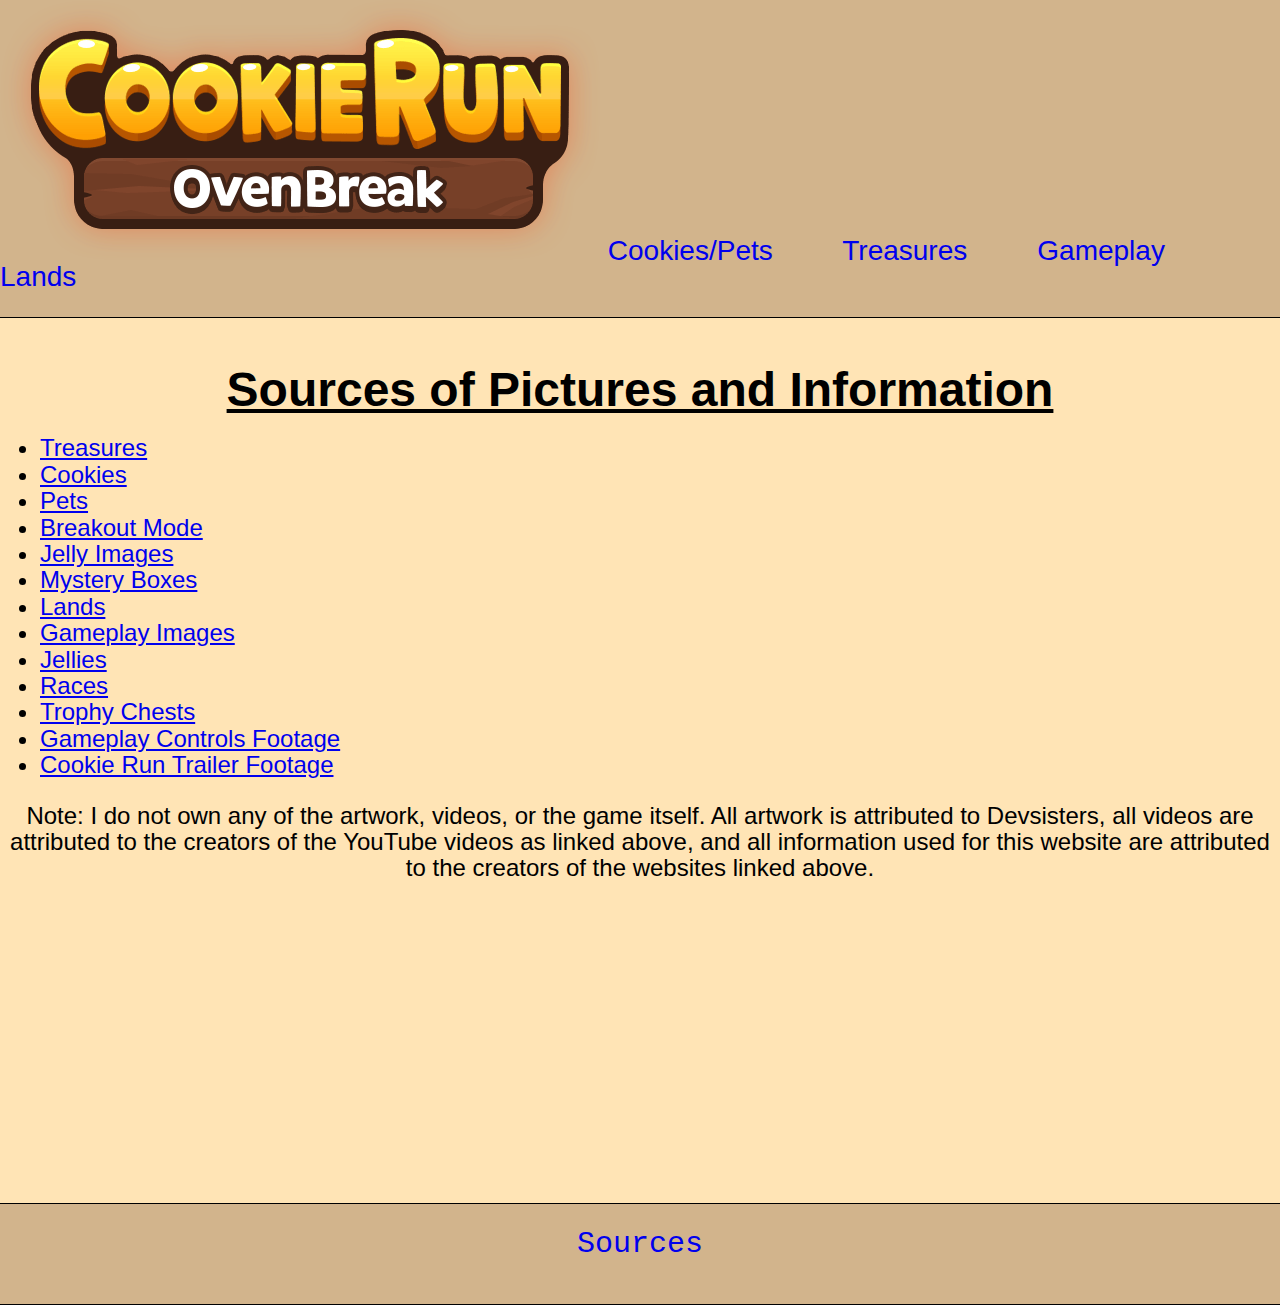
<file: sources.html>
<!DOCTYPE html>
<html><!-- Start Tag -->


<!--
		William Nguyen
		12/01/2017
		Final Project: Cookie Run
-->
	<head>
	
		<style>
            iframe{
                margin-left: 20px;
                float: left;
            }
            div{
                border-bottom: 1px solid black;
            }
            li{
                text-align: left;
            }
		</style>
		
		<title>Sources</title>
		<link rel="stylesheet" href="Final Project.css">
		
	</head>
	
	<body>
        
        <div id="navbar">
		    
            <a href="index.html"><img src="title.png"/></a>
                
            <a style= "text-decoration:none;" href="Cookies and Pets.html">Cookies/Pets</a>
            &nbsp; &nbsp; &nbsp; &nbsp; 
            <a style= "text-decoration:none;" href="Treasures.html">Treasures</a>
            &nbsp; &nbsp; &nbsp; &nbsp; 
            <a style= "text-decoration:none;" href="Gameplay.html">Gameplay</a>
			&nbsp; &nbsp; &nbsp; &nbsp; 
			<a style= "text-decoration:none;" href="Lands.html">Lands</a>
            <br><br>
        </div>
		
        <div id="main"> 
            
            <br>
            
            <u><h1>Sources of Pictures and Information</h1></u>
        
            <ul>
                <li><a href="http://crovenbreak.wikia.com/wiki/List_of_Treasures">Treasures</a></li>
                <li><a href="http://crovenbreak.wikia.com/wiki/List_of_Cookies">Cookies</a></li>
                <li><a href="http://crovenbreak.wikia.com/wiki/List_of_Pets">Pets</a></li>
		<li><a href="http://crovenbreak.wikia.com/wiki/Breakout_Mode">Breakout Mode</a></li>
		<li><a href="http://crovenbreak.wikia.com/wiki/Island_of_Memories">Jelly Images</a></li>
		<li><a href="http://crovenbreak.wikia.com/wiki/Mystery_Boxes">Mystery Boxes</a></li>
		<li><a href="http://crovenbreak.wikia.com/wiki/Lands">Lands</a></li>
		<li><a href="http://app4smart.com/en/11549-cookie-run-ovenbreak.html">Gameplay Images</a></li>
                <li><a href="http://crovenbreak.wikia.com/wiki/List_of_Jelly_Points">Jellies</a></li>
                <li><a href="http://crovenbreak.wikia.com/wiki/Race">Races</a></li>
                <li><a href="http://crovenbreak.wikia.com/wiki/Trophy_Chests">Trophy Chests</a></li>
                <li><a href="https://www.youtube.com/watch?v=pyVvZ3U0aos">Gameplay Controls Footage</a></li>
                <li><a href="https://www.youtube.com/watch?v=foMB1x3A_4s&t=15s">Cookie Run Trailer Footage</a></li>
				
            </ul>

            <p>Note: I do not own any of the artwork, videos, or the game itself. All artwork is attributed to Devsisters, 
                all videos are attributed to the creators of the YouTube videos as linked above, and all information used for this website
            are attributed to the creators of the websites linked above. </p>
        </div>
        
        <div id="footer">
			<br>
            <a style="text-decoration: none;"href="sources.html">Sources</a>
        </div>
            
	</body>

</html> <!-- End Tag -->
</file>
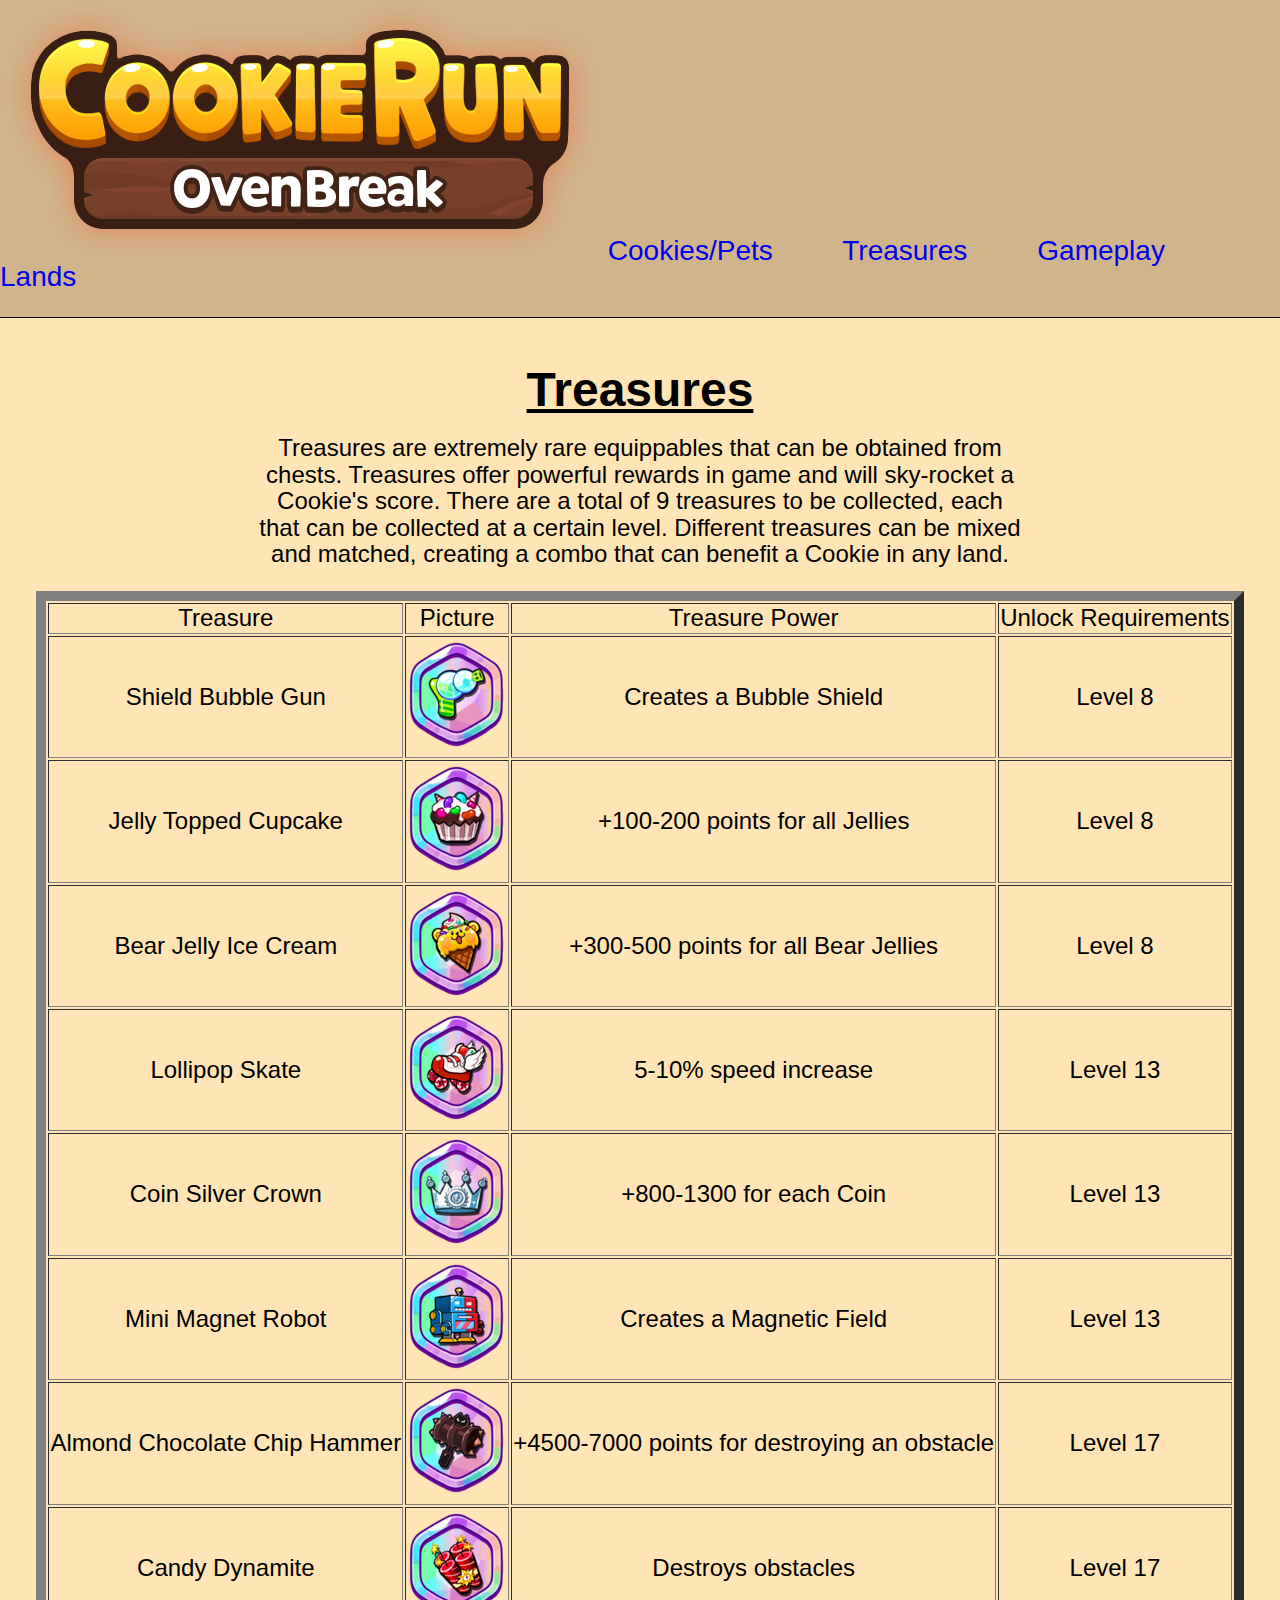
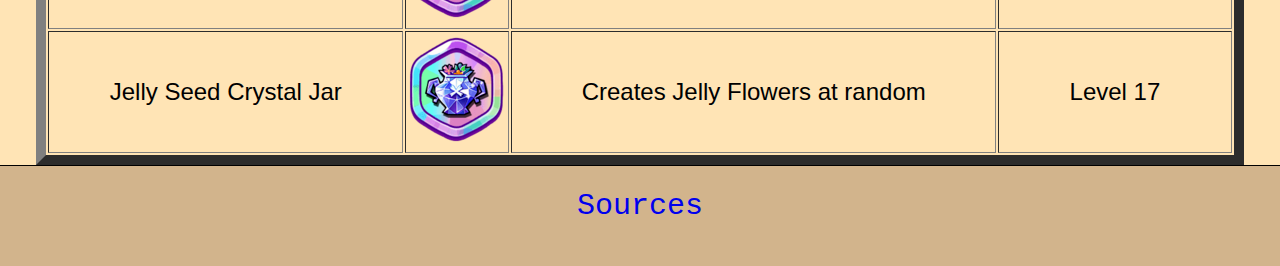
<file: Treasures.html>
<!DOCTYPE html>
<html><!-- Start Tag -->


<!--
		William Nguyen
		12/01/2017
		Final Project: Cookie Run
-->
	<head>
	
		<style>
		p{
				margin-left: 20%;
				margin-right: 20%;
			}
        #treasure img:hover{
                width: 110%;	
				height: auto;
            }
		</style>
		
		<title>Treasures</title>
		<link rel="stylesheet" href="Final Project.css">
	
	
	</head>
	
	<body>
		<div id="navbar">
		
            <a href="Final Project.html"><img src="title.png"/></a>
			
            <a style= "text-decoration:none;" href="Cookies and Pets.html">Cookies/Pets</a>
            &nbsp; &nbsp; &nbsp; &nbsp; 
            <a style= "text-decoration:none;" href="Treasures.html">Treasures</a>
            &nbsp; &nbsp; &nbsp; &nbsp; 
            <a style= "text-decoration:none;" href="Gameplay.html">Gameplay</a>
			&nbsp; &nbsp; &nbsp; &nbsp; 
			<a style= "text-decoration:none;" href="lands.html">Lands</a>
			<br><br>
		</div>
		<div id="treasure">
		<br>
            <u><h1>Treasures</h1></u>
			<p>Treasures are extremely rare equippables that can be obtained from chests.
			Treasures offer powerful rewards in game and will sky-rocket a Cookie's score.
			There are a total of 9 treasures to be collected, each that can be collected at
			a certain level. Different treasures can be mixed and matched, creating a combo 
			that can benefit a Cookie in any land.</p>
			
			<table border="10" align="center">
				<tr>
					<td>Treasure</td>
					<td>Picture</td>
					<td>Treasure Power</td>
					<td>Unlock Requirements</td>
				</tr>
				<tr>
					<td>Shield Bubble Gun</td>
					<td><img src="bubble.png"/></td>
					<td>Creates a Bubble Shield</td>
					<td>Level 8</td>
				</tr>
				<tr>
					<td>Jelly Topped Cupcake</td>
					<td><img src="cupcake.png"/></td>
					<td>+100-200 points for all Jellies</td>
					<td>Level 8</td>
				</tr>
				<tr>
					<td>Bear Jelly Ice Cream</td>
					<td><img src="bear.png"/></td>
					<td>+300-500 points for all Bear Jellies</td>
					<td>Level 8</td>
				</tr>
				<tr>
					<td>Lollipop Skate</td>
					<td><img src="skate.png"/></td>
					<td>5-10% speed increase</td>
					<td>Level 13</td>
				</tr>
				<tr>
					<td>Coin Silver Crown</td>
					<td><img src="crown.png"/></td>
					<td>+800-1300 for each Coin</td>
					<td>Level 13</td>
				</tr>
				<tr>
					<td>Mini Magnet Robot</td>
					<td><img src="magnetrobot.png"/></td>
					<td>Creates a Magnetic Field</td>
					<td>Level 13</td>
				</tr>
				<tr>
					<td>Almond Chocolate Chip Hammer</td>
					<td><img src="hammer.png"/></td>
					<td>+4500-7000 points for destroying an obstacle</td>
					<td>Level 17</td>
				</tr>
				<tr>
					<td>Candy Dynamite</td>
					<td><img src="dynamite.png"/></td>
					<td>Destroys obstacles</td>
					<td>Level 17</td>
				</tr>
				<tr>
					<td>Jelly Seed Crystal Jar</td>
					<td><img src="crystaljar.png"/></td>
					<td>Creates Jelly Flowers at random</td>
					<td>Level 17</td>
				</tr>
				
			</table>
		</div>
		<div id="footer">
            <br>
            <a style="text-decoration:none;" href="sources.html">Sources</a>
        </div>
	</body>

</html> <!-- End Tag -->
</file>
<file: Final Project.css>
#navbar{
		background-color: tan;
		width: 100%;
		margin-right: 25%;
		font-family: "Century Gothic", CenturyGothic, AppleGothic, sans-serif;
		font-size: 28px;
		font-style: normal;
		font-variant: normal;
		font-weight: 500;
		line-height: 26.4px;
		float: inherit;
		border-bottom: 1px solid black;
		}
#main{
	width: 100%;
	height: 885px;
	background-color: moccasin;
	float: left;
    text-align: center;
    font-family: Calibri, Candara, Segoe, "Segoe UI", Optima, Arial, sans-serif;
	font-size: 24px;
	font-style: normal;
	font-variant: normal;
	font-weight: 500;
	line-height: 26.4px;
    float: inherit;
    border-bottom: 1px solid black;
	}
#maincookie{
	width: 100%;
	height: inherit;
	background-color: moccasin;
	float: left;
    text-align: center;
    font-family: Calibri, Candara, Segoe, "Segoe UI", Optima, Arial, sans-serif;
	font-size: 24px;
	font-style: normal;
	font-variant: normal;
	font-weight: 500;
	line-height: 26.4px;
    float: inherit;
    border-bottom: 1px solid black;
	}
#treasure{
	width: 100%;
	height: inherit;
	background-color: moccasin;
	float: left;
    text-align: center;
    font-family: Calibri, Candara, Segoe, "Segoe UI", Optima, Arial, sans-serif;
	font-size: 24px;
	font-style: normal;
	font-variant: normal;
	font-weight: 500;
	line-height: 26.4px;
    float: inherit;
    border-bottom: 1px solid black;
	}
#gameplaybottom{
	width: 100%;
	height: inherit;
	background-color: moccasin;
	float: left;
    text-align: center;
    font-family: Calibri, Candara, Segoe, "Segoe UI", Optima, Arial, sans-serif;
	font-size: 24px;
	font-style: normal;
	font-variant: normal;
	font-weight: 500;
	line-height: 26.4px;
	float: right;
	border-bottom: 1px solid black
	}
#gameplaytop{
	width: 100%;
	height: inherit;
	background-color: moccasin;
	float: left;
    text-align: center;
    font-family: Calibri, Candara, Segoe, "Segoe UI", Optima, Arial, sans-serif;
	font-size: 24px;
	font-style: normal;
	font-variant: normal;
	font-weight: 500;
	line-height: 26.4px;
	float: right;
	}
#landsintro{
	width: 100%;
	height: inherit;
	background-color: moccasin;
    text-align:center;
    font-family: Calibri, Candara, Segoe, "Segoe UI", Optima, Arial, sans-serif;
	font-size: 24px;
	font-style: normal;
	font-variant: normal;
	font-weight: 500;
	line-height: 26.4px;
    float: inherit;
	}
#landsleft{
	width: 50%;
	height: 6400px;
	background-color: moccasin;
	float: left;
    text-align:center;
    font-family: Calibri, Candara, Segoe, "Segoe UI", Optima, Arial, sans-serif;
	font-size: 24px;
	font-style: normal;
	font-variant: normal;
	font-weight: 500;
	line-height: 26.4px;
    border-bottom: 1px solid black;
	}
#landsright{
	width: 50%;
	height: 6400px;
	background-color: moccasin;
	float: right;
    text-align:center;
    font-family: Calibri, Candara, Segoe, "Segoe UI", Optima, Arial, sans-serif;
	font-size: 24px;
	font-style: normal;
	font-variant: normal;
	font-weight: 500;
	line-height: 26.4px;
    border-bottom: 1px solid black
	}
#html, body {
    margin:0;
    padding:0;
    }
#footer{
    height: 100px;
    background-color: tan;
    font-family: Courier;
	font-size: 30px;
	font-style: normal;
	font-variant: normal;
	font-weight: 500;
	line-height: 26.4px;
    text-align: center;
	float: bottom;
    }
#leftcolumngameplay{
	width: 50%;
	height: 1075px;
	background-color: moccasin;
	float: left;
    text-align:center;
    font-family: Calibri, Candara, Segoe, "Segoe UI", Optima, Arial, sans-serif;
	font-size: 24px;
	font-style: normal;
	font-variant: normal;
	font-weight: 500;
	line-height: 26.4px;
}
#rightcolumngameplay{
	width: 50%;
	height: 1075px;
	background-color: moccasin;
	float: right;
    text-align:center;
    font-family: Calibri, Candara, Segoe, "Segoe UI", Optima, Arial, sans-serif;
	font-size: 24px;
	font-style: normal;
	font-variant: normal;
	font-weight: 500;
	line-height: 26.4px;
}
#footergameplay{
    height: 4150px;
    background-color:tan;
    font-family: Courier;
	font-size: 30px;
	font-style: normal;
	font-variant: normal;
	font-weight: 500;
	line-height: 100.4px;
    text-align: center;
	float: bottom;
    }
#footerlands{
    height: 6500px;
    background-color: tan;
    font-family: Courier;
	font-size: 30px;
	font-style: normal;
	font-variant: normal;
	font-weight: 500;
	line-height: 100px;
    text-align: center;
	float: bottom;
    }
</file>
